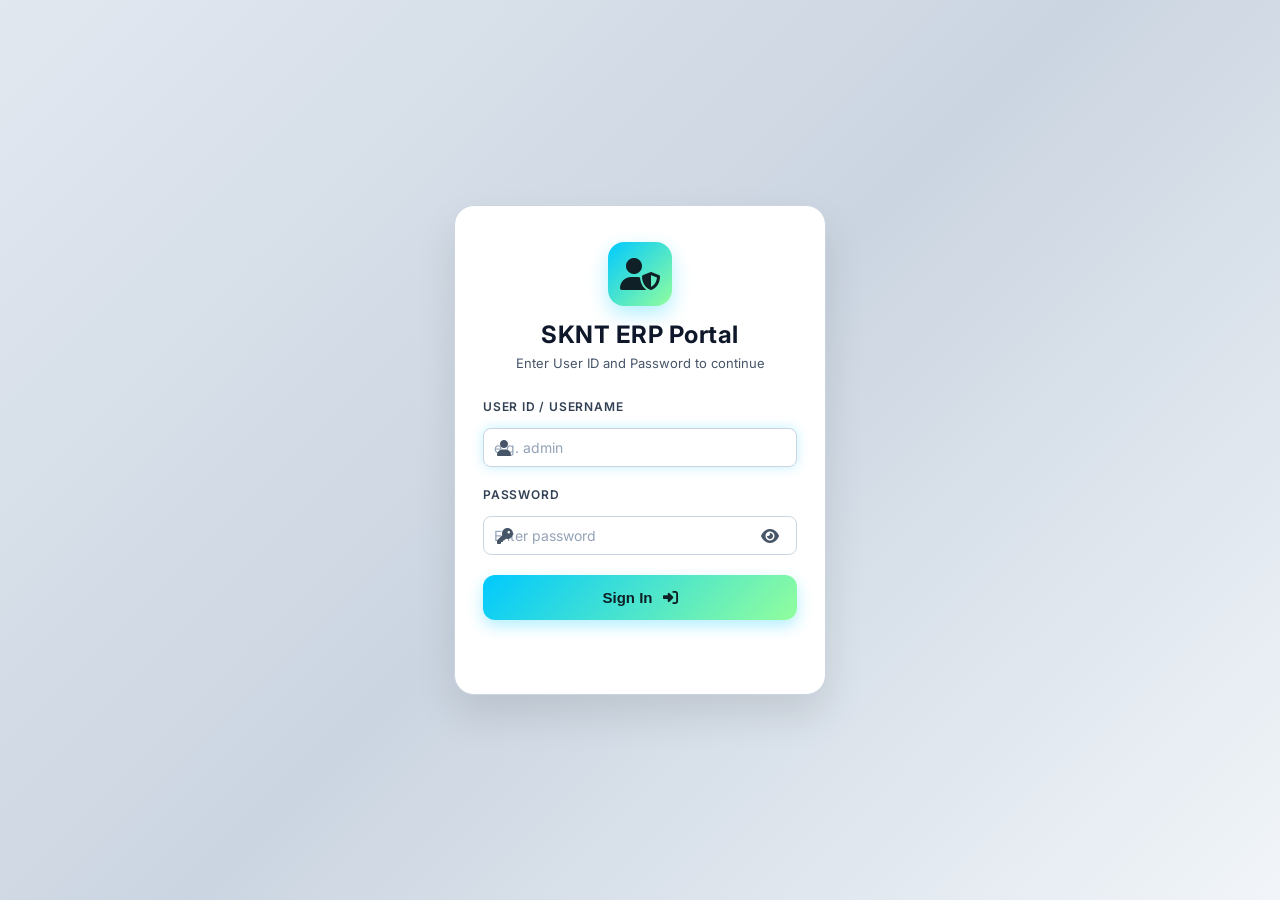
<file: login.html>
<!DOCTYPE html>
<html lang="en">
<head>
  <meta charset="UTF-8">
  <meta name="viewport" content="width=device-width, initial-scale=1.0, viewport-fit=cover">
  <title>SKNT ERP - Login</title>
  <link rel="manifest" href="/manifest.json">
  <meta name="theme-color" content="#1F3A3F">
  <link rel="apple-touch-icon" href="/logo.png">
  
  <!-- FontAwesome Icons & Google Fonts -->
  <link rel="stylesheet" href="https://cdnjs.cloudflare.com/ajax/libs/font-awesome/6.4.0/css/all.min.css">
  <link rel="preconnect" href="https://fonts.googleapis.com">
  <link rel="preconnect" href="https://fonts.gstatic.com" crossorigin>
  <link href="https://fonts.googleapis.com/css2?family=Inter:wght@300;400;500;600;700&display=swap" rel="stylesheet">
  
  
<style>
/* Premium CSS Variables - Tailored Palette using HSL */
:root {
  --font-family: 'Inter', -apple-system, BlinkMacSystemFont, "Segoe UI", Roboto, sans-serif;
  
  --bg-app: #0f172a;
  --bg-card: #1e293b;
  --bg-card-border: #334155;
  --text-main: #ffffff;
  --text-sub: #cbd5e1;
  --primary: #2563eb;
  --primary-hover: #1d4ed8;
  --primary-gradient: linear-gradient(135deg, #2563eb, #1d4ed8);
  --accent: #f59e0b;
  
  --color-success: #10b981;
  --color-warning: #f59e0b;
  --color-danger: #ef4444;
  --color-info: #3b82f6;

  --header-height: 60px;
  --nav-height: 65px;
  
  --safe-top: env(safe-area-inset-top, 0px);
  --safe-bottom: env(safe-area-inset-bottom, 0px);
}

/* Light Theme Variables (High Readability White/Bright Mode) */
[data-theme="light"] {
  --bg-app: #f1f5f9;
  --bg-card: #ffffff;
  --bg-card-border: #cbd5e1;
  --text-main: #0f172a;
  --text-sub: #334155;
  --primary: #0284c7;
  --primary-hover: #0369a1;
  --primary-gradient: linear-gradient(135deg, #0284c7, #0369a1);
  --accent: #d97706;

  --color-success: #059669;
  --color-warning: #d97706;
  --color-danger: #dc2626;
  --color-info: #0284c7;
}

[data-theme="light"] .app-header {
  background-color: #ffffff;
  border-bottom: 1px solid #cbd5e1;
  color: #0f172a;
}

[data-theme="light"] .logo-title, 
[data-theme="light"] .btn-menu {
  color: #0f172a !important;
}

[data-theme="light"] .app-drawer {
  background-color: #ffffff;
  color: #0f172a;
  border-right: 1px solid #cbd5e1;
}

[data-theme="light"] .drawer-header {
  border-bottom: 1px solid #e2e8f0;
}

[data-theme="light"] .drawer-header h3 {
  color: #0f172a;
}

[data-theme="light"] .drawer-menu .menu-item {
  color: #334155;
}

[data-theme="light"] .drawer-menu .menu-item:hover,
[data-theme="light"] .drawer-menu .menu-item.active {
  background: rgba(2, 132, 199, 0.1);
  color: #0284c7;
}

[data-theme="light"] .drawer-user-card {
  background: #f8fafc;
  border-bottom: 1px solid #cbd5e1;
}

[data-theme="light"] .user-card-name {
  color: #0f172a;
}

[data-theme="light"] .user-card-id {
  color: #475569;
}

[data-theme="light"] .hero-banner {
  background: linear-gradient(135deg, #0284c7 0%, #0369a1 100%);
  color: #ffffff;
}

[data-theme="light"] .app-nav {
  background-color: #ffffff;
  border-top: 1px solid #cbd5e1;
}

[data-theme="light"] .nav-item {
  color: #475569;
}

[data-theme="light"] .nav-item.active {
  color: #0284c7;
}

[data-theme="light"] input, 
[data-theme="light"] select, 
[data-theme="light"] textarea {
  background-color: #ffffff !important;
  color: #0f172a !important;
  border: 1px solid #cbd5e1 !important;
}

[data-theme="light"] input::placeholder,
[data-theme="light"] textarea::placeholder {
  color: #94a3b8 !important;
}

[data-theme="light"] .card,
[data-theme="light"] .report-card,
[data-theme="light"] .list-card,
[data-theme="light"] .filter-card {
  background-color: #ffffff !important;
  border: 1px solid #cbd5e1 !important;
  box-shadow: 0 2px 8px rgba(0, 0, 0, 0.06) !important;
  color: #0f172a !important;
}

[data-theme="light"] .grid-cell {
  background-color: #f8fafc !important;
  border: 1px solid #e2e8f0 !important;
}

[data-theme="light"] .grid-cell-label {
  color: #475569 !important;
  font-weight: 600 !important;
}

[data-theme="light"] .grid-cell-val {
  color: #0f172a !important;
  font-weight: 700 !important;
}

.btn-theme-toggle {
  background: rgba(245, 158, 11, 0.2) !important;
  color: #f59e0b !important;
  border: 1px solid rgba(245, 158, 11, 0.4) !important;
  cursor: pointer;
  display: inline-flex;
  align-items: center;
  gap: 4px;
  font-weight: 700;
  padding: 4px 8px !important;
  border-radius: 6px !important;
}

[data-theme="light"] .btn-theme-toggle {
  background: rgba(2, 132, 199, 0.15) !important;
  color: #0284c7 !important;
  border: 1px solid rgba(2, 132, 199, 0.3) !important;
}


/* Global Reset & Base */
* {
  margin: 0;
  padding: 0;
  box-sizing: border-box;
  -webkit-tap-highlight-color: transparent;
}

body {
  font-family: var(--font-family);
  background-color: var(--bg-app);
  color: var(--text-main);
  overflow-x: hidden;
  height: 100vh;
  height: 100dvh;
  display: flex;
  flex-direction: column;
}

/* Scrollbar Styling */
::-webkit-scrollbar {
  width: 5px;
  height: 5px;
}
::-webkit-scrollbar-track {
  background: var(--bg-app);
}
::-webkit-scrollbar-thumb {
  background: rgba(255, 255, 255, 0.15);
  border-radius: 5px;
}

/* Layout Core */
.app-header {
  position: fixed;
  top: 0;
  left: 0;
  right: 0;
  height: calc(var(--header-height) + var(--safe-top));
  padding-top: var(--safe-top);
  background: rgba(14, 18, 26, 0.85);
  backdrop-filter: blur(10px);
  border-bottom: 1px solid var(--bg-card-border);
  display: flex;
  align-items: center;
  justify-content: space-between;
  padding-left: 16px;
  padding-right: 16px;
  z-index: 100;
}

.header-logo {
  display: flex;
  align-items: center;
  gap: 8px;
}

.logo-icon {
  font-size: 20px;
  color: var(--primary);
  background: linear-gradient(135deg, var(--primary), var(--accent));
  -webkit-background-clip: text;
  -webkit-text-fill-color: transparent;
}

.logo-title {
  font-weight: 700;
  font-size: 18px;
  letter-spacing: -0.5px;
}

.db-badges {
  display: flex;
  gap: 6px;
}

.badge {
  font-size: 10px;
  font-weight: 600;
  padding: 4px 8px;
  border-radius: 20px;
  display: flex;
  align-items: center;
  gap: 4px;
}

.badge-online {
  background-color: rgba(16, 185, 129, 0.15);
  color: var(--color-success);
  border: 1px solid rgba(16, 185, 129, 0.3);
}

.badge-offline {
  background-color: rgba(239, 68, 68, 0.15);
  color: var(--color-danger);
  border: 1px solid rgba(239, 68, 68, 0.3);
}

.badge-info {
  background-color: rgba(59, 130, 246, 0.15);
  color: var(--color-info);
  border: 1px solid rgba(59, 130, 246, 0.3);
}

/* Content Area */
.app-content {
  margin-top: calc(var(--header-height) + var(--safe-top));
  margin-bottom: calc(var(--nav-height) + var(--safe-bottom));
  flex: 1;
  overflow-y: auto;
  overflow-x: auto !important;
  padding: 16px;
  width: 100%;
  max-width: 100% !important;
  margin-left: auto;
  margin-right: auto;
}

/* Nav Bar Styling */
.app-nav {
  position: fixed;
  bottom: 0;
  left: 0;
  right: 0;
  height: calc(var(--nav-height) + var(--safe-bottom));
  padding-bottom: var(--safe-bottom);
  background: rgba(14, 18, 26, 0.9);
  backdrop-filter: blur(15px);
  border-top: 1px solid var(--bg-card-border);
  display: flex;
  justify-content: space-around;
  align-items: center;
  z-index: 100;
}

.nav-item {
  background: none;
  border: none;
  color: var(--text-sub);
  display: flex;
  flex-direction: column;
  align-items: center;
  justify-content: center;
  gap: 4px;
  font-size: 10px;
  font-weight: 500;
  cursor: pointer;
  flex: 1;
  max-width: 80px;
  height: 100%;
  transition: color 0.2s, transform 0.1s;
}

.nav-item i {
  font-size: 18px;
}

.nav-item.active {
  color: var(--primary);
}

.nav-item:active {
  transform: scale(0.95);
}

/* Views Management */
.view-section {
  display: none;
  animation: fadeIn 0.3s ease-out;
}

.view-section.active {
  display: block;
}

@keyframes fadeIn {
  from { opacity: 0; transform: translateY(8px); }
  to { opacity: 1; transform: translateY(0); }
}

/* General Layout helpers */
.section-title {
  font-size: 16px;
  font-weight: 600;
  margin: 20px 0 12px 0;
  color: var(--text-main);
  border-left: 3px solid var(--primary);
  padding-left: 8px;
}

.view-title {
  font-size: 22px;
  font-weight: 700;
  margin-bottom: 16px;
  background: linear-gradient(135deg, var(--text-main), #a1a1aa);
  -webkit-background-clip: text;
  -webkit-text-fill-color: transparent;
}

.section-header-row {
  display: flex;
  justify-content: space-between;
  align-items: center;
  margin-bottom: 16px;
}

/* Hero Banner on Dashboard */
.hero-banner {
  background: linear-gradient(135deg, rgba(30, 112, 230, 0.22) 0%, rgba(212, 175, 55, 0.1) 50%, rgba(16, 185, 129, 0.05) 100%);
  border: 1px solid rgba(255, 255, 255, 0.12);
  box-shadow: 0 8px 32px rgba(0, 0, 0, 0.25);
  backdrop-filter: blur(10px);
  border-radius: 18px;
  padding: 24px;
  margin-bottom: 24px;
  text-align: center;
  position: relative;
  overflow: hidden;
}

.hero-banner h2 {
  font-size: 22px;
  font-weight: 700;
  margin-bottom: 6px;
  color: var(--text-main);
  text-shadow: 0 2px 4px rgba(0,0,0,0.3);
}

.hero-banner p {
  font-size: 13px;
  color: var(--text-sub);
  letter-spacing: 0.5px;
}

.whatsapp-card {
  background: linear-gradient(135deg, rgba(37, 211, 102, 0.06) 0%, rgba(26, 32, 46, 0.75) 100%) !important;
  border: 1px solid rgba(37, 211, 102, 0.18) !important;
  box-shadow: 0 8px 32px rgba(0, 0, 0, 0.2) !important;
  transition: box-shadow 0.3s, transform 0.2s !important;
}

.whatsapp-card:hover {
  box-shadow: 0 8px 32px rgba(37, 211, 102, 0.12) !important;
  transform: translateY(-2px);
}

/* Grid layout for widgets */
.dashboard-grid {
  display: grid;
  grid-template-columns: 1fr;
  gap: 12px;
}

/* General Card Design (Glassmorphic) */
.card {
  background: var(--bg-card);
  border: 1px solid var(--bg-card-border);
  border-radius: 14px;
  padding: 16px;
  display: flex;
  align-items: center;
  gap: 14px;
  box-shadow: 0 4px 6px rgba(0, 0, 0, 0.1);
  transition: transform 0.2s, border-color 0.2s;
}

.card:active {
  transform: scale(0.98);
}

.card-icon {
  width: 48px;
  height: 48px;
  border-radius: 12px;
  display: flex;
  align-items: center;
  justify-content: center;
  font-size: 20px;
}

.sqlite-icon {
  background-color: rgba(30, 112, 230, 0.15);
  color: var(--primary);
}

.server-icon {
  background-color: rgba(212, 175, 55, 0.15);
  color: var(--accent);
}

.card-info {
  flex: 1;
}

.card-title {
  font-size: 12px;
  color: var(--text-sub);
  text-transform: uppercase;
  letter-spacing: 0.5px;
  margin-bottom: 2px;
}

.card-value {
  font-size: 20px;
  font-weight: 700;
}

.card-sub {
  font-size: 10px;
  color: var(--text-sub);
  margin-top: 4px;
  white-space: nowrap;
  overflow: hidden;
  text-overflow: ellipsis;
}

/* Actions buttons grid */
.actions-grid {
  display: grid;
  grid-template-columns: repeat(3, 1fr);
  gap: 10px;
}

.action-btn {
  background: var(--bg-card);
  border: 1px solid var(--bg-card-border);
  border-radius: 12px;
  padding: 16px 8px;
  display: flex;
  flex-direction: column;
  align-items: center;
  gap: 8px;
  cursor: pointer;
  transition: background 0.2s;
  color: var(--text-main);
}

.action-btn i {
  font-size: 22px;
  color: var(--primary);
}

.action-btn span {
  font-size: 11px;
  font-weight: 500;
  text-align: center;
}

.action-btn:active {
  background: rgba(255, 255, 255, 0.05);
}

/* Search Bar CSS */
.search-bar {
  background: var(--bg-card);
  border: 1px solid var(--bg-card-border);
  border-radius: 10px;
  display: flex;
  align-items: center;
  padding: 0 14px;
  margin-bottom: 16px;
  height: 44px;
}

.search-bar i {
  color: var(--text-sub);
  margin-right: 10px;
}

.search-bar input {
  background: none;
  border: none;
  color: var(--text-main);
  font-size: 14px;
  width: 100%;
  outline: none;
}

/* Button UI Components */
.btn {
  background: var(--primary-gradient);
  color: var(--text-main);
  border: none;
  border-radius: 10px;
  font-size: 14px;
  font-weight: 600;
  padding: 10px 18px;
  cursor: pointer;
  display: inline-flex;
  align-items: center;
  gap: 6px;
  transition: filter 0.2s;
}

.btn:active {
  filter: brightness(0.9);
}

.btn-sm {
  padding: 6px 12px;
  font-size: 12px;
  border-radius: 8px;
}

.btn-block {
  display: flex;
  width: 100%;
  justify-content: center;
  padding: 12px;
}

.btn-primary {
  background: var(--primary-gradient);
}

.btn-success {
  background: linear-gradient(135deg, var(--color-success), #047857);
}

.btn-danger {
  background: linear-gradient(135deg, var(--color-danger), #991b1b);
}

/* Lists styling */
.list-container {
  display: flex;
  flex-direction: column;
  gap: 10px;
}

.list-card {
  background: var(--bg-card);
  border: 1px solid var(--bg-card-border);
  border-radius: 12px;
  padding: 14px;
  display: flex;
  justify-content: space-between;
  align-items: center;
  cursor: pointer;
  position: relative;
  overflow: hidden;
  transition: border-color 0.2s;
}

.list-card::before {
  content: '';
  position: absolute;
  left: 0;
  top: 0;
  bottom: 0;
  width: 3px;
  background-color: var(--primary);
}

.list-card-left {
  display: flex;
  flex-direction: column;
  gap: 4px;
  max-width: 75%;
}

.list-card-title {
  font-size: 15px;
  font-weight: 600;
  white-space: nowrap;
  overflow: hidden;
  text-overflow: ellipsis;
}

.list-card-sub {
  font-size: 12px;
  color: var(--text-sub);
}

.list-card-right {
  display: flex;
  flex-direction: column;
  align-items: flex-end;
  gap: 4px;
}

.list-card-date {
  font-size: 11px;
  color: var(--text-sub);
}

/* Report filter card */
.filter-card {
  background: var(--bg-card);
  border: 1px solid var(--bg-card-border);
  border-radius: 14px;
  padding: 16px;
  margin-bottom: 16px;
  display: flex;
  flex-direction: column;
  gap: 12px;
}

.form-row {
  display: grid;
  grid-template-columns: 1fr 1fr;
  gap: 10px;
}

.form-group {
  display: flex;
  flex-direction: column;
  gap: 6px;
}

.form-group label {
  font-size: 11px;
  font-weight: 600;
  color: var(--text-sub);
}

.form-group input, .form-group select, .form-group textarea {
  background: rgba(0, 0, 0, 0.2);
  border: 1px solid var(--bg-card-border);
  border-radius: 8px;
  color: var(--text-main);
  padding: 10px;
  font-size: 14px;
  outline: none;
  width: 100%;
}

.form-group input:focus, .form-group select:focus {
  border-color: var(--primary);
}

.form-group-checkbox {
  display: flex;
  align-items: center;
  gap: 8px;
  cursor: pointer;
  margin: 4px 0;
}

.form-group-checkbox input {
  width: 16px;
  height: 16px;
  accent-color: var(--primary);
}

.form-group-checkbox label {
  font-size: 13px;
  user-select: none;
}

.form-help {
  font-size: 10px;
  color: var(--text-sub);
}

/* Modals layout */
.modal {
  display: none;
  position: fixed;
  top: 0;
  left: 0;
  right: 0;
  bottom: 0;
  background: rgba(0, 0, 0, 0.7);
  z-index: 1000;
  backdrop-filter: blur(4px);
  align-items: flex-start; /* Prevents top cropping when overflow happens */
  justify-content: center;
  padding: 16px;
  overflow-y: auto; /* Enable vertical scroll on modal container */
}

.modal.active {
  display: flex;
}

.modal-content {
  background: #121826;
  border-radius: 16px;
  width: 100%;
  max-width: 500px;
  padding: 20px;
  margin: auto; /* Centers content vertically when space permits */
  max-height: 90vh;
  max-height: 90dvh;
  overflow-y: auto;
  animation: modalScaleIn 0.25s cubic-bezier(0.34, 1.56, 0.64, 1);
  border: 1px solid var(--bg-card-border);
  box-shadow: 0 10px 25px rgba(0,0,0,0.5);
}

@keyframes modalScaleIn {
  from { transform: scale(0.9); opacity: 0; }
  to { transform: scale(1); opacity: 1; }
}

.modal-header {
  display: flex;
  justify-content: space-between;
  align-items: center;
  margin-bottom: 16px;
  border-bottom: 1px solid var(--bg-card-border);
  padding-bottom: 10px;
}

.modal-header h3 {
  font-size: 18px;
  font-weight: 700;
}

.modal-close {
  background: none;
  border: none;
  color: var(--text-sub);
  font-size: 20px;
  cursor: pointer;
}

/* Header Hamburger Button */
.btn-menu {
  background: none;
  border: none;
  color: var(--text-main);
  font-size: 20px;
  cursor: pointer;
  margin-right: 8px;
  display: flex;
  align-items: center;
  justify-content: center;
  width: 36px;
  height: 36px;
  border-radius: 50%;
  transition: background 0.2s;
}

.btn-menu:active {
  background: rgba(255, 255, 255, 0.1);
}

/* Side-Drawer (Menu navigation helper) styles */
.app-drawer {
  position: fixed;
  top: 0;
  left: -280px; /* Hidden off-screen by default */
  width: 280px;
  height: 100%;
  background: #121826;
  z-index: 1001; /* Above header and bottom nav */
  box-shadow: 4px 0 20px rgba(0, 0, 0, 0.5);
  transition: left 0.3s cubic-bezier(0.1, 0.8, 0.3, 1);
  padding: 20px;
  display: flex;
  flex-direction: column;
  gap: 20px;
  border-right: 1px solid var(--bg-card-border);
}

.app-drawer.active {
  left: 0; /* Slide in */
}

.drawer-header {
  display: flex;
  justify-content: space-between;
  align-items: center;
  border-bottom: 1px solid var(--bg-card-border);
  padding-bottom: 12px;
}

.drawer-header h3 {
  font-size: 16px;
  font-weight: 700;
  color: var(--text-main);
}

.btn-close-drawer {
  background: none;
  border: none;
  color: var(--text-sub);
  font-size: 20px;
  cursor: pointer;
  width: 32px;
  height: 32px;
  border-radius: 50%;
  display: flex;
  align-items: center;
  justify-content: center;
  transition: background 0.2s;
}

.btn-close-drawer:active {
  background: rgba(255, 255, 255, 0.1);
}

.drawer-menu {
  list-style: none;
  display: flex;
  flex-direction: column;
  gap: 8px;
}

.menu-item {
  display: flex;
  align-items: center;
  gap: 12px;
  padding: 12px 16px;
  border-radius: 10px;
  cursor: pointer;
  color: var(--text-sub);
  font-weight: 500;
  transition: background 0.2s, color 0.2s;
}

.menu-item i {
  font-size: 16px;
  width: 20px;
  text-align: center;
}

.menu-item.active {
  background: var(--primary-gradient);
  color: var(--text-main);
}

.menu-item:not(.active):active {
  background: rgba(255, 255, 255, 0.05);
}

.drawer-overlay {
  position: fixed;
  top: 0;
  left: 0;
  right: 0;
  bottom: 0;
  background: rgba(0, 0, 0, 0.6);
  backdrop-filter: blur(3px);
  z-index: 1000;
  display: none;
  opacity: 0;
  transition: opacity 0.3s ease;
}

.drawer-overlay.active {
  display: block;
  opacity: 1;
}

/* Helper styles */
.font-bold { font-weight: 700; }
.text-danger { color: var(--color-danger); }
.text-success { color: var(--color-success); }
.italic { font-style: italic; }

/* Status Labels for Report view */
.badge-available {
  background-color: rgba(16, 185, 129, 0.15);
  color: var(--color-success);
  border: 1px solid rgba(16, 185, 129, 0.3);
}

.badge-exact {
  background-color: rgba(245, 158, 11, 0.15);
  color: var(--color-warning);
  border: 1px solid rgba(245, 158, 11, 0.3);
}

.badge-oos {
  background-color: rgba(239, 68, 68, 0.15);
  color: var(--color-danger);
  border: 1px solid rgba(239, 68, 68, 0.3);
}

/* Report Table/List details */
.report-card {
  background: var(--bg-card);
  border: 1px solid var(--bg-card-border);
  border-radius: 12px;
  padding: 12px;
  display: flex;
  flex-direction: column;
  gap: 8px;
  position: relative;
  overflow: hidden;
  box-shadow: 0 4px 15px rgba(0, 0, 0, 0.15);
  transition: transform 0.2s ease, border-color 0.2s ease;
}

.report-card::before {
  content: '';
  position: absolute;
  top: 0;
  left: 0;
  width: 4px;
  height: 100%;
  background: transparent;
  transition: background-color 0.2s ease;
}

.report-card.card-oos::before {
  background: var(--color-danger);
}
.report-card.card-available::before {
  background: var(--color-success);
}
.report-card.card-exact::before {
  background: var(--color-warning);
}

.report-header-row {
  display: flex;
  justify-content: space-between;
  align-items: center;
  border-bottom: 1px solid rgba(255, 255, 255, 0.05);
  padding-bottom: 6px;
  padding-left: 6px;
}

.report-details-grid {
  display: grid;
  grid-template-columns: repeat(4, 1fr);
  gap: 6px;
  font-size: 11px;
  text-align: center;
}

.grid-cell {
  display: flex;
  flex-direction: column;
  gap: 2px;
  background: rgba(0, 0, 0, 0.15);
  padding: 6px;
  border-radius: 6px;
}

/* Color code values based on label types for rich styling */
.grid-cell[data-label="Order"] .grid-cell-val {
  color: #60a5fa !important; /* light blue */
}
.grid-cell[data-label="Stock"] .grid-cell-val {
  color: #34d399 !important; /* light green */
}
.grid-cell[data-label="Job Iss"] .grid-cell-val {
  color: #fbbf24 !important; /* amber/gold */
}
.grid-cell[data-label="Job Rep"] .grid-cell-val {
  color: #c084fc !important; /* purple */
}
.grid-cell[data-label="Balance"] .grid-cell-val {
  color: #f87171 !important; /* red */
}
.grid-cell[data-label="Pack"] .grid-cell-val {
  color: #34d399 !important; /* light green */
}

.grid-cell-label {
  color: var(--text-sub);
  font-size: 9px;
  text-transform: uppercase;
}

.grid-cell-val {
  font-size: 13px;
  font-weight: 600;
}

.report-summary-bar {
  display: flex;
  justify-content: space-between;
  font-size: 12px;
  background: var(--bg-card);
  border: 1px solid var(--bg-card-border);
  padding: 10px 14px;
  border-radius: 8px;
  margin-bottom: 12px;
}

/* Detail Back Nav header */
.detail-header {
  display: flex;
  justify-content: space-between;
  align-items: center;
  margin-bottom: 14px;
}

.btn-back {
  background: none;
  border: none;
  color: var(--text-main);
  font-size: 15px;
  font-weight: 600;
  display: flex;
  align-items: center;
  gap: 6px;
  cursor: pointer;
}

.detail-actions {
  display: flex;
  gap: 8px;
}

.slip-meta-card {
  background: linear-gradient(135deg, #1b2336, #121826);
  border: 1px solid var(--bg-card-border);
  border-radius: 14px;
  padding: 16px;
  display: flex;
  flex-direction: column;
  gap: 8px;
  margin-bottom: 18px;
}

.meta-row {
  display: flex;
  justify-content: space-between;
  font-size: 13px;
}

.meta-label {
  color: var(--text-sub);
}

.meta-value {
  font-weight: 500;
}

.items-header-row {
  display: flex;
  justify-content: space-between;
  align-items: center;
  margin-bottom: 10px;
}

.item-list-card {
  background: var(--bg-card);
  border: 1px solid var(--bg-card-border);
  border-radius: 10px;
  padding: 12px;
  margin-bottom: 8px;
  display: flex;
  flex-direction: column;
  gap: 6px;
}

.item-title-row {
  display: flex;
  justify-content: space-between;
  align-items: center;
  font-weight: 600;
  font-size: 14px;
}

.btn-icon-delete {
  background: none;
  border: none;
  color: var(--color-danger);
  cursor: pointer;
  font-size: 14px;
}

.item-sub-details {
  display: grid;
  grid-template-columns: repeat(4, 1fr);
  gap: 4px;
  font-size: 10px;
  text-align: center;
}

/* Toast Message */
.toast {
  position: fixed;
  bottom: 80px;
  left: 50%;
  transform: translateX(-50%) translateY(30px);
  opacity: 0;
  visibility: hidden;
  pointer-events: none;
  background: rgba(30, 112, 230, 0.95);
  color: #fff;
  padding: 10px 20px;
  border-radius: 30px;
  font-size: 13px;
  font-weight: 600;
  z-index: 2000;
  transition: transform 0.3s cubic-bezier(0.18, 0.89, 0.32, 1.28), opacity 0.3s ease, visibility 0.3s ease;
  box-shadow: 0 4px 10px rgba(0, 0, 0, 0.3);
}

.toast.show {
  transform: translateX(-50%) translateY(0);
  opacity: 1;
  visibility: visible;
  pointer-events: auto;
}

/* States */
.empty-state {
  display: flex;
  flex-direction: column;
  align-items: center;
  justify-content: center;
  color: var(--text-sub);
  padding: 40px 0;
  gap: 10px;
  text-align: center;
}

.empty-state i {
  font-size: 40px;
  opacity: 0.5;
}

.loading-state {
  display: flex;
  justify-content: center;
  align-items: center;
  gap: 8px;
  padding: 40px;
  color: var(--text-sub);
  font-size: 14px;
}

.loading-state i {
  color: var(--primary);
}

/* ════════════════════════════════════════════════ */
/* ════════════════════════════════════════════════ */
/*                  PRINT OVERRIDES                 */
/* ════════════════════════════════════════════════ */
@media print {
  /* Hide interactive widgets, home grid, banners, header, nav bars, and default card lists */
  .list-container,
  .items-list,
  .filter-card,
  .search-bar,
  .sticky-container,
  .detail-header,
  .items-header-row,
  .hero-banner,
  .dashboard-grid,
  .app-header,
  .app-nav,
  .app-drawer,
  .drawer-overlay,
  .scroll-to-top-btn,
  .toast,
  .btn,
  button,
  form,
  aside,
  header,
  nav {
    display: none !important;
  }

  /* Show print-only tables */
  .print-only-table-container {
    display: block !important;
    width: 100% !important;
    margin-top: 15px !important;
  }

  body {
    background: #ffffff !important;
    color: #000000 !important;
    font-size: 11px !important;
    padding: 0 !important;
    margin: 0 !important;
    height: auto !important;
    overflow: visible !important;
  }

  .app-content {
    margin: 0 !important;
    padding: 0 !important;
    height: auto !important;
    overflow: visible !important;
    position: static !important;
  }

  .view-section {
    display: none !important;
  }
  
  .view-section.active {
    display: block !important;
    width: 100% !important;
    margin: 0 !important;
    padding: 0 !important;
    position: static !important;
  }

  /* Modern print table layout */
  .print-table {
    width: 100% !important;
    border-collapse: collapse !important;
    margin-top: 15px !important;
    font-size: 11px !important;
  }

  .print-table th {
    background-color: #1e70e6 !important;
    color: #ffffff !important;
    font-weight: bold !important;
    text-transform: uppercase !important;
    padding: 8px 6px !important;
    border: 1px solid #1558b8 !important;
    font-size: 10px !important;
    text-align: left !important;
    -webkit-print-color-adjust: exact !important;
    print-color-adjust: exact !important;
  }

  .print-table td {
    padding: 6px !important;
    border: 1px solid #ddd !important;
    color: #1a202c !important;
  }

  .print-table tr:nth-child(even) {
    background-color: #f7fafc !important;
    -webkit-print-color-adjust: exact !important;
    print-color-adjust: exact !important;
  }

  .print-header {
    margin-bottom: 20px !important;
    border-bottom: 2px solid #1e70e6 !important;
    padding-bottom: 10px !important;
  }

  .print-title {
    font-size: 20px !important;
    font-weight: 700 !important;
    color: #1e70e6 !important;
    text-transform: uppercase !important;
    margin-bottom: 4px !important;
  }

  .print-subtitle {
    font-size: 12px !important;
    color: #4a5568 !important;
  }

  .print-meta-grid {
    display: grid !important;
    grid-template-columns: repeat(2, 1fr) !important;
    gap: 8px 16px !important;
    margin-top: 12px !important;
    font-size: 12px !important;
    background: #f7fafc !important;
    padding: 12px !important;
    border-radius: 8px !important;
    border: 1px solid #e2e8f0 !important;
    -webkit-print-color-adjust: exact !important;
    print-color-adjust: exact !important;
  }

  .print-meta-item {
    display: flex !important;
    justify-content: space-between !important;
    padding: 4px 0 !important;
    border-bottom: 1px dashed #e2e8f0 !important;
  }

  .print-meta-label {
    font-weight: 700 !important;
    color: #4a5568 !important;
  }

  .print-meta-value {
    color: #000000 !important;
  }
}

/* ════════════════════════════════════════════════ */
/*                  ROUND 2 UPGRADES                */
/* ════════════════════════════════════════════════ */

/* Segmented Control */
.segmented-control {
  display: flex;
  background: rgba(0, 0, 0, 0.25);
  border: 1px solid var(--bg-card-border);
  border-radius: 8px;
  padding: 2px;
  margin-bottom: 4px;
}
.segmented-control input[type="radio"] {
  display: none;
}
.segmented-control label {
  flex: 1;
  text-align: center;
  padding: 8px 4px;
  cursor: pointer;
  border-radius: 6px;
  font-size: 13px;
  font-weight: 500;
  color: var(--text-sub);
  transition: all 0.2s ease;
  margin: 0 !important;
}
.segmented-control input[type="radio"]:checked + label {
  background: var(--primary);
  color: #fff;
  font-weight: 600;
}

/* Collapsible Cards */
.collapsible-card {
  transition: all 0.3s ease;
}
.collapsible-card .card-header-toggle {
  display: flex;
  justify-content: space-between;
  align-items: center;
  cursor: pointer;
  padding: 8px 12px;
  margin: -8px -12px 4px -12px;
  border-radius: 8px;
  font-size: 12px;
  font-weight: 600;
  color: var(--text-sub);
  background: rgba(255, 255, 255, 0.02);
  user-select: none;
  transition: background 0.2s;
  border-bottom: 1px solid rgba(255, 255, 255, 0.03);
}
.collapsible-card .card-header-toggle:hover {
  background: rgba(255, 255, 255, 0.05);
}
.collapsible-card .card-header-toggle .toggle-icon {
  transition: transform 0.3s ease;
  font-size: 10px;
}
.collapsible-card.collapsed .card-header-toggle .toggle-icon {
  transform: rotate(-90deg);
}
.collapsible-card .card-collapse-content {
  max-height: 1000px;
  overflow: hidden;
  transition: max-height 0.35s cubic-bezier(0.4, 0, 0.2, 1), opacity 0.3s ease, padding 0.3s ease;
  opacity: 1;
}
.collapsible-card.collapsed .card-collapse-content {
  max-height: 0;
  opacity: 0;
  padding-top: 0;
  padding-bottom: 0;
  pointer-events: none;
}

/* Sticky Containers */
.sticky-container {
  position: sticky;
  top: -16px;
  z-index: 10;
  background: var(--bg-app);
  margin-left: -16px;
  margin-right: -16px;
  padding-left: 16px;
  padding-right: 16px;
  padding-top: 16px;
  padding-bottom: 8px;
  border-bottom: 1px solid rgba(255, 255, 255, 0.05);
}
.sticky-container .search-bar {
  margin-bottom: 6px;
}
.sticky-container .sticky-summary {
  margin-bottom: 0;
  padding: 10px 14px;
}

/* Denser Report Card Display */
.report-card, .list-card, .item-list-card {
  padding: 10px 12px !important;
  gap: 6px !important;
  margin-bottom: 6px !important;
  border-radius: 10px !important;
}
.report-header-row {
  padding-bottom: 4px !important;
}
.report-details-grid {
  gap: 4px !important;
}
.grid-cell {
  padding: 4px !important;
  gap: 1px !important;
  border-radius: 5px !important;
}
.grid-cell-label {
  font-size: 8px !important;
}
.grid-cell-val {
  font-size: 11px !important;
}
.item-list-card {
  gap: 4px !important;
}
.item-title-row {
  font-size: 13px !important;
}
.item-sub-details {
  gap: 2px !important;
  font-size: 9px !important;
}

/* Floating Scroll-to-Top Button */
.scroll-to-top-btn {
  position: fixed;
  bottom: calc(var(--nav-height) + var(--safe-bottom) + 16px);
  right: 16px;
  width: 44px;
  height: 44px;
  border-radius: 50%;
  background: var(--primary-gradient);
  border: 1px solid rgba(255, 255, 255, 0.1);
  color: #fff;
  display: flex;
  align-items: center;
  justify-content: center;
  font-size: 16px;
  cursor: pointer;
  box-shadow: 0 4px 12px rgba(0, 0, 0, 0.4);
  z-index: 99;
  opacity: 0;
  visibility: hidden;
  transform: translateY(10px);
  transition: opacity 0.3s, transform 0.3s, visibility 0.3s;
}
.scroll-to-top-btn.show {
  opacity: 1;
  visibility: visible;
  transform: translateY(0);
}
.scroll-to-top-btn:active {
  transform: scale(0.9);
}

/* High Contrast, Ultra-Readable Table & Report Styling (Crisp White Preview) */
.br-report-table-wrapper {
  background: #ffffff !important;
  border-radius: 12px;
  box-shadow: 0 4px 20px rgba(0, 0, 0, 0.2);
  overflow-x: auto;
  margin-top: 14px;
  border: 1px solid #cbd5e1 !important;
}

.br-table, .print-table {
  width: 100%;
  border-collapse: collapse;
  font-family: 'Inter', -apple-system, BlinkMacSystemFont, "Segoe UI", Roboto, sans-serif;
  background-color: #ffffff !important;
  color: #0f172a !important;
  zoom: var(--table-zoom-scale, 1);
  transform-origin: top left;
}

.br-table th, .print-table th {
  background: #1e293b !important;
  color: #ffffff !important;
  font-weight: 700 !important;
  font-size: 12px !important;
  letter-spacing: 0.5px;
  padding: 10px 10px !important;
  text-transform: uppercase;
  border: 1px solid #334155 !important;
  white-space: normal !important;
  word-wrap: break-word !important;
  vertical-align: middle !important;
  text-align: center !important;
  line-height: 1.3 !important;
}

.br-table td, .print-table td {
  padding: 8px 12px !important;
  font-size: 13px !important;
  color: #1e293b !important;
  background-color: #ffffff;
  border: 1px solid #e2e8f0 !important;
  white-space: nowrap;
  vertical-align: middle !important;
}

/* Enabled Word Wrapping for Party Name, Group Name, Item Name cells */
.br-table td.cell-wrap, .print-table td.cell-wrap,
.br-table td.cell-party, .print-table td.cell-party,
.br-table td.cell-group, .print-table td.cell-group,
.br-table td.cell-item, .print-table td.cell-item {
  white-space: normal !important;
  word-wrap: break-word !important;
  max-width: 220px !important;
  line-height: 1.3 !important;
}

.br-table tr:nth-child(even) td, .print-table tr:nth-child(even) td {
  background-color: #f8fafc !important;
}

.br-table tr:hover td, .print-table tr:hover td {
  background-color: #f1f5f9 !important;
}

.br-group-header-row td {
  background: linear-gradient(90deg, #e0e7ff, #f1f5f9) !important;
  color: #3730a3 !important;
  font-weight: 700 !important;
  font-size: 14px !important;
  padding: 12px 16px !important;
  border-left: 5px solid #4f46e5 !important;
  border-bottom: 2px solid #c7d2fe !important;
}

.br-subtotal-row td {
  background: #f1f5f9 !important;
  font-weight: 700 !important;
  font-size: 13px !important;
  color: #0f172a !important;
  border-top: 2px solid #cbd5e1 !important;
  border-bottom: 2px solid #cbd5e1 !important;
}

.br-grand-total-row td {
  background: #e2e8f0 !important;
  color: #0f172a !important;
  font-weight: 800 !important;
  font-size: 14px !important;
  padding: 14px !important;
  border-top: 3px solid #94a3b8 !important;
}

.br-card-container {
  display: grid;
  grid-template-columns: repeat(auto-fill, minmax(320px, 1fr));
  gap: 12px;
  margin-top: 14px;
}

.br-data-card {
  background: #ffffff;
  border: 1px solid #cbd5e1;
  border-radius: 12px;
  padding: 14px;
  color: #0f172a;
  box-shadow: 0 2px 8px rgba(0,0,0,0.06);
  transition: transform 0.2s, box-shadow 0.2s;
}

.br-data-card:hover {
  transform: translateY(-2px);
  box-shadow: 0 6px 16px rgba(0,0,0,0.12);
}




/* Clean Crisp White Card View Styling (All Stock, Order Details, Purchase Stock) */
.card, .item-card, .report-card, .br-data-card, .list-card, .slip-meta-card {
  background-color: #ffffff !important;
  color: #0f172a !important;
  border: 1px solid #cbd5e1 !important;
  border-radius: 12px !important;
  padding: 14px 16px !important;
  margin-bottom: 12px !important;
  box-shadow: 0 2px 10px rgba(0, 0, 0, 0.08) !important;
}

.report-header-row {
  display: flex !important;
  justify-content: space-between !important;
  align-items: center !important;
  margin-bottom: 10px !important;
  padding-bottom: 8px !important;
  border-bottom: 1px solid #e2e8f0 !important;
}

.report-header-row .font-bold, 
.report-card .font-bold,
.report-card strong,
.report-header-row span {
  color: #0f172a !important;
  font-weight: 700 !important;
}

.report-details-grid {
  display: grid !important;
  gap: 8px !important;
  margin-top: 8px !important;
  padding: 8px 10px !important;
  background-color: #f8fafc !important; /* Crisp Soft Light Cell Box */
  border-radius: 8px !important;
  border: 1px solid #e2e8f0 !important;
}

.report-details-grid .grid-cell {
  background-color: transparent !important;
  border: none !important;
  border-right: 1px solid #cbd5e1 !important;
  padding: 4px 6px !important;
  display: flex !important;
  flex-direction: column !important;
  align-items: center !important;
  justify-content: center !important;
}

.report-details-grid .grid-cell:last-child {
  border-right: none !important;
}

.grid-cell-label {
  font-size: 11px !important;
  font-weight: 600 !important;
  text-transform: uppercase !important;
  letter-spacing: 0.5px !important;
  color: #475569 !important; /* Sharp Slate Gray */
  margin-bottom: 2px !important;
}

.grid-cell-val {
  font-size: 14px !important;
  font-weight: 700 !important;
  color: #0f172a !important; /* Crisp Dark Navy/Black */
}

/* Explicit Crisp Colors for Specific Metrics on White Cards */
.cell-finish-label { color: #1d4ed8 !important; } /* Dark Blue */
.cell-finish-val { color: #1e40af !important; font-weight: 700 !important; }

.cell-job-issue-label { color: #b45309 !important; } /* Dark Amber */
.cell-job-issue-val { color: #92400e !important; font-weight: 700 !important; }

.cell-job-reproc-label { color: #6b21a8 !important; } /* Dark Purple */
.cell-job-reproc-val { color: #581c87 !important; font-weight: 700 !important; }

.cell-balance-label { color: #dc2626 !important; } /* Dark Red */
.cell-balance-val { color: #991b1b !important; font-weight: 700 !important; }

.cell-success-label { color: #047857 !important; } /* Dark Emerald Green */
.cell-success-val { color: #065f46 !important; font-weight: 700 !important; }

/* Subtext colors */
.report-card span, .report-card div {
  color: #0f172a;
}
.report-card .text-sub {
  color: #475569 !important;
}


/* Collapsible Filter Cards & Auto-Collapse Styling */
.collapsible-card.collapsed .card-collapse-content,
.collapsible-card.collapsed .card-body,
.filter-card.collapsed .card-collapse-content,
.filter-card.collapsed .card-body {
  display: none !important;
}

.collapsible-card .toggle-icon,
.filter-card .toggle-icon {
  transition: transform 0.25s ease;
}

.collapsible-card.collapsed .toggle-icon,
.filter-card.collapsed .toggle-icon {
  transform: rotate(-90deg);
}

/* Modal Overlay Styling */
.modal-overlay {
  position: fixed;
  top: 0;
  left: 0;
  width: 100%;
  height: 100%;
  background: rgba(15, 23, 42, 0.65);
  backdrop-filter: blur(4px);
  z-index: 9999;
  display: flex;
  align-items: center;
  justify-content: center;
  animation: fadeIn 0.2s ease-in-out;
}

@keyframes fadeIn {
  from { opacity: 0; }
  to { opacity: 1; }
}

/* ══════════════════════════════════════════════════════════════════════════ */
/* HORIZONTAL SCROLLBAR & FULL TABLE LAYOUT FOR ISSUE & REPROCESS             */
/* ══════════════════════════════════════════════════════════════════════════ */
.br-report-table-wrapper {
  width: 100% !important;
  max-width: 100% !important;
  display: block !important;
  overflow-x: scroll !important;
  overflow-y: visible !important;
  -webkit-overflow-scrolling: touch !important;
  border-radius: 0 0 10px 10px;
  background: var(--bg-card, #ffffff);
  box-shadow: 0 2px 8px rgba(0,0,0,0.12);
  margin-bottom: 20px;
}

/* Force table min-width so horizontal scrollbar MUST appear on every screen size */
.br-report-table-wrapper table,
.br-report-table-wrapper table.br-table,
.br-report-table-wrapper table.print-table,
[id$="-table-wrapper"] table,
.table-wrapper table {
  min-width: 1400px !important;
  width: max-content !important;
  white-space: nowrap !important;
  display: table !important;
}

/* ══════════════════════════════════════════════════════════════════════════ */
/* UNIVERSAL HIGH-VISIBILITY SCROLLBARS (DARK & LIGHT MODE / HORIZONTAL & VERTICAL) */
/* ══════════════════════════════════════════════════════════════════════════ */

/* Custom Scrollbars for All Scrollable Elements (Chrome, Edge, Safari, Opera) */
::-webkit-scrollbar {
  width: 12px !important;
  height: 12px !important;
  display: block !important;
}

/* Dark Mode Scrollbar Track & Thumb */
::-webkit-scrollbar-track {
  background: #0f172a !important;
  border-radius: 6px !important;
}

::-webkit-scrollbar-thumb {
  background: #475569 !important;
  border-radius: 6px !important;
  border: 2px solid #0f172a !important;
  min-height: 36px !important;
  min-width: 36px !important;
}

::-webkit-scrollbar-thumb:hover {
  background: #3b82f6 !important;
}

::-webkit-scrollbar-corner {
  background: #0f172a !important;
}

/* Light Theme High-Contrast Visible Scrollbars */
[data-theme="light"] ::-webkit-scrollbar-track {
  background: #cbd5e1 !important;
  border-radius: 6px !important;
}

[data-theme="light"] ::-webkit-scrollbar-thumb {
  background: #475569 !important;
  border-radius: 6px !important;
  border: 2px solid #cbd5e1 !important;
}

[data-theme="light"] ::-webkit-scrollbar-thumb:hover {
  background: #0284c7 !important;
}

[data-theme="light"] ::-webkit-scrollbar-corner {
  background: #cbd5e1 !important;
}

/* Firefox Scrollbars */
* {
  scrollbar-width: auto !important;
  scrollbar-color: #475569 #0f172a;
}

[data-theme="light"] * {
  scrollbar-color: #475569 #cbd5e1;
}

/* ══════════════════════════════════════════════════════════════════════════ */
/* FREEZE COLUMN HEADERS (STICKY THEAD / TH) & SCROLLABLE TABLE CONTAINERS     */
/* ══════════════════════════════════════════════════════════════════════════ */

/* Scrollable Table Container Wrappers */
.br-report-table-wrapper,
[id$="-table-wrapper"],
.table-wrapper,
.table-scroll-container {
  max-height: calc(100vh - 180px) !important;
  overflow-y: auto !important;
  overflow-x: auto !important;
  position: relative !important;
  border-radius: 10px;
  border: 1px solid var(--bg-card-border);
  background: var(--bg-card, #ffffff);
  box-shadow: 0 4px 16px rgba(0, 0, 0, 0.15);
}

/* Freeze Table Headers (Sticky Column Headers at Top) */
.br-table thead,
.print-table thead,
.report-table thead {
  position: sticky !important;
  top: 0 !important;
  z-index: 50 !important;
}

.br-table th,
.print-table th,
.report-table th,
table.br-table th,
table.print-table th {
  position: sticky !important;
  top: 0 !important;
  z-index: 50 !important;
  background: #1e293b !important;
  color: #ffffff !important;
  box-shadow: 0 2px 6px rgba(0, 0, 0, 0.25) !important;
}

/* Light Mode Sticky Headers */
[data-theme="light"] .br-table th,
[data-theme="light"] .print-table th,
[data-theme="light"] .report-table th {
  background: #0f172a !important;
  color: #ffffff !important;
}

/* Freeze Group Date / Category Header Rows in Tables */
.br-group-header-row td {
  position: sticky !important;
  top: 36px !important;
  z-index: 40 !important;
  box-shadow: 0 2px 4px rgba(0, 0, 0, 0.1) !important;
}


/* ══════════════════════════════════════════════════════════════════════════ */
/* FOLDING PAYMENT (CHARAK) STYLING                                           */
/* ══════════════════════════════════════════════════════════════════════════ */
tr.paid-row {
  background: rgba(16, 185, 129, 0.08) !important;
}
body.dark-mode tr.paid-row {
  background: rgba(16, 185, 129, 0.15) !important;
}

.tick-btn {
  background: #2e7d32 !important;
  color: #ffffff !important;
  border: none !important;
  padding: 6px 14px !important;
  border-radius: 6px !important;
  font-weight: 600 !important;
  cursor: pointer !important;
  transition: all 0.2s ease !important;
}
.tick-btn:hover {
  background: #1b5e20 !important;
  transform: translateY(-1px);
}

.undo-btn {
  background: #c62828 !important;
  color: #ffffff !important;
  border: none !important;
  padding: 6px 12px !important;
  border-radius: 6px !important;
  font-weight: 600 !important;
  cursor: pointer !important;
  transition: all 0.2s ease !important;
}
.undo-btn:hover {
  background: #b71c1c !important;
  transform: translateY(-1px);
}

.locked-label {
  color: #10b981 !important;
  font-weight: 700 !important;
  display: inline-flex !important;
  align-items: center !important;
  gap: 4px !important;
}

/* User ID Badge & Side Drawer Profile Card */
.badge-user {
  background: rgba(0, 201, 255, 0.15) !important;
  color: #00c9ff !important;
  border: 1px solid rgba(0, 201, 255, 0.3) !important;
}

.drawer-user-card {
  display: flex;
  align-items: center;
  gap: 12px;
  background: rgba(255, 255, 255, 0.05);
  border-bottom: 1px solid rgba(255, 255, 255, 0.1);
  padding: 14px 16px;
  margin-bottom: 10px;
}

.user-card-avatar {
  font-size: 28px;
  color: var(--primary, #00c9ff);
  display: flex;
  align-items: center;
  justify-content: center;
}

.user-card-info {
  flex: 1;
  overflow: hidden;
}

.user-card-name {
  font-size: 14px;
  font-weight: 600;
  color: #ffffff;
  white-space: nowrap;
  overflow: hidden;
  text-overflow: ellipsis;
}

.user-card-details {
  display: flex;
  align-items: center;
  gap: 8px;
  margin-top: 2px;
}

.user-card-id {
  font-size: 11px;
  color: rgba(255, 255, 255, 0.6);
}

.user-card-role-badge {
  font-size: 10px;
  background: var(--primary, #00c9ff);
  color: #0d1b2a;
  padding: 2px 6px;
  border-radius: 4px;
  font-weight: 700;
  text-transform: uppercase;
}

.btn-drawer-logout {
  width: 32px;
  height: 32px;
  border-radius: 8px;
  background: rgba(239, 68, 68, 0.15);
  border: 1px solid rgba(239, 68, 68, 0.3);
  color: #ef4444;
  display: flex;
  align-items: center;
  justify-content: center;
  text-decoration: none;
  transition: all 0.2s ease;
}

.btn-drawer-logout:hover {
  background: rgba(239, 68, 68, 0.3);
  color: #ffffff;
}


</style>

  <style>
    body.login-body {
      margin: 0;
      padding: 0;
      min-height: 100vh;
      display: flex;
      align-items: center;
      justify-content: center;
      background: linear-gradient(135deg, #0F2027 0%, #203A43 50%, #2C5364 100%);
      overflow-x: hidden;
    }

    [data-theme="light"] body.login-body {
      background: linear-gradient(135deg, #e2e8f0 0%, #cbd5e1 50%, #f1f5f9 100%);
      color: #0f172a;
    }
    [data-theme="light"] .login-card {
      background: #ffffff;
      border: 1px solid #cbd5e1;
      box-shadow: 0 20px 40px rgba(0, 0, 0, 0.1);
    }
    [data-theme="light"] .login-title {
      color: #0f172a;
    }
    [data-theme="light"] .login-subtitle {
      color: #475569;
    }
    [data-theme="light"] .form-group label {
      color: #334155;
    }
    [data-theme="light"] .login-input {
      background: #f8fafc;
      border: 1px solid #cbd5e1;
      color: #0f172a;
    }
    [data-theme="light"] .login-input::placeholder {
      color: #94a3b8;
    }
    [data-theme="light"] .login-input:focus ~ i.field-icon,
    [data-theme="light"] .input-wrapper i.field-icon,
    [data-theme="light"] .toggle-pwd {
      color: #475569;
    }


    .login-container {
      width: 100%;
      max-width: 420px;
      padding: 24px;
      margin: 16px;
    }

    .login-card {
      background: rgba(255, 255, 255, 0.07);
      backdrop-filter: blur(16px);
      -webkit-backdrop-filter: blur(16px);
      border: 1px solid rgba(255, 255, 255, 0.15);
      border-radius: 20px;
      padding: 36px 28px;
      box-shadow: 0 20px 40px rgba(0, 0, 0, 0.35);
      text-align: center;
    }

    .login-brand {
      margin-bottom: 28px;
    }

    .login-brand-icon {
      width: 64px;
      height: 64px;
      background: linear-gradient(135deg, #00C9FF 0%, #92FE9D 100%);
      border-radius: 16px;
      display: inline-flex;
      align-items: center;
      justify-content: center;
      font-size: 32px;
      color: #0F2027;
      margin-bottom: 14px;
      box-shadow: 0 8px 20px rgba(0, 201, 255, 0.3);
    }

    .login-title {
      font-size: 24px;
      font-weight: 700;
      margin: 0 0 6px 0;
      letter-spacing: 0.5px;
      color: #FFFFFF;
    }

    .login-subtitle {
      font-size: 13px;
      color: rgba(255, 255, 255, 0.65);
      margin: 0;
    }

    .login-form {
      margin-top: 24px;
      text-align: left;
    }

    .form-group {
      margin-bottom: 20px;
      position: relative;
    }

    .form-group label {
      display: block;
      font-size: 12px;
      font-weight: 600;
      color: rgba(255, 255, 255, 0.85);
      margin-bottom: 8px;
      text-transform: uppercase;
      letter-spacing: 0.8px;
    }

    .input-wrapper {
      position: relative;
      display: flex;
      align-items: center;
    }

    .input-wrapper i.field-icon {
      position: absolute;
      left: 14px;
      color: rgba(255, 255, 255, 0.45);
      font-size: 16px;
      pointer-events: none;
      transition: color 0.2s ease;
    }

    .login-input {
      width: 100%;
      padding: 13px 44px 13px 42px;
      background: rgba(255, 255, 255, 0.08);
      border: 1px solid rgba(255, 255, 255, 0.2);
      border-radius: 12px;
      color: #FFFFFF;
      font-size: 15px;
      font-family: inherit;
      outline: none;
      transition: all 0.25s ease;
      box-sizing: border-box;
    }

    .login-input::placeholder {
      color: rgba(255, 255, 255, 0.35);
    }

    .login-input:focus {
      background: rgba(255, 255, 255, 0.14);
      border-color: #00C9FF;
      box-shadow: 0 0 12px rgba(0, 201, 255, 0.25);
    }

    .login-input:focus ~ i.field-icon {
      color: #00C9FF;
    }

    .toggle-pwd {
      position: absolute;
      right: 14px;
      background: none;
      border: none;
      color: rgba(255, 255, 255, 0.45);
      cursor: pointer;
      font-size: 16px;
      padding: 4px;
      display: flex;
      align-items: center;
      justify-content: center;
      transition: color 0.2s ease;
    }

    .toggle-pwd:hover {
      color: #FFFFFF;
    }

    .login-error {
      display: none;
      background: rgba(255, 75, 75, 0.18);
      border: 1px solid rgba(255, 75, 75, 0.4);
      border-radius: 10px;
      padding: 12px;
      color: #FF6B6B;
      font-size: 13px;
      margin-bottom: 18px;
      text-align: center;
      animation: shake 0.3s ease-in-out;
    }

    @keyframes shake {
      0%, 100% { transform: translateX(0); }
      20%, 60% { transform: translateX(-6px); }
      40%, 80% { transform: translateX(6px); }
    }

    .btn-login {
      width: 100%;
      padding: 14px;
      background: linear-gradient(135deg, #00C9FF 0%, #92FE9D 100%);
      border: none;
      border-radius: 12px;
      color: #0F2027;
      font-size: 15px;
      font-weight: 700;
      cursor: pointer;
      transition: all 0.25s ease;
      box-shadow: 0 6px 16px rgba(0, 201, 255, 0.3);
      display: flex;
      align-items: center;
      justify-content: center;
      gap: 10px;
      margin-top: 10px;
    }

    .btn-login:hover {
      transform: translateY(-2px);
      box-shadow: 0 10px 22px rgba(0, 201, 255, 0.45);
    }

    .btn-login:active {
      transform: translateY(0);
    }

    .login-footer {
      margin-top: 24px;
      font-size: 11px;
      color: rgba(255, 255, 255, 0.4);
    }
  </style>
</head>
<body class="login-body">

  <div class="login-container">
    <div class="login-card">
      
      <div class="login-brand">
        <div class="login-brand-icon">
          <i class="fa-solid fa-user-shield"></i>
        </div>
        <h1 class="login-title">SKNT ERP Portal</h1>
        <p class="login-subtitle">Enter User ID and Password to continue</p>
      </div>

      <div id="login-error" class="login-error">
        <i class="fa-solid fa-triangle-exclamation"></i> <span id="error-text">Invalid User ID or Password</span>
      </div>

      <form id="login-form" class="login-form" autocomplete="off">
        <div class="form-group">
          <label for="username">User ID / Username</label>
          <div class="input-wrapper">
            <input type="text" id="username" class="login-input" placeholder="e.g. admin" required autofocus>
            <i class="fa-solid fa-user field-icon"></i>
          </div>
        </div>

        <div class="form-group">
          <label for="password">Password</label>
          <div class="input-wrapper">
            <input type="password" id="password" class="login-input" placeholder="Enter password" required>
            <i class="fa-solid fa-key field-icon"></i>
            <button type="button" id="btn-toggle-pwd" class="toggle-pwd" tabIndex="-1">
              <i class="fa-solid fa-eye" id="eye-icon"></i>
            </button>
          </div>
        </div>

        <button type="submit" id="btn-submit" class="btn-login">
          <span>Sign In</span>
          <i class="fa-solid fa-right-to-bracket"></i>
        </button>
      </form>

      <div class="login-footer">
        SKNT ERP Mobile System &bull; Secure Authentication
      </div>

    </div>
  </div>

  <script>
    document.addEventListener('DOMContentLoaded', () => {
      const loginForm = document.getElementById('login-form');
      const usernameInput = document.getElementById('username');
      const passwordInput = document.getElementById('password');
      const btnTogglePwd = document.getElementById('btn-toggle-pwd');
      const eyeIcon = document.getElementById('eye-icon');
      const loginError = document.getElementById('login-error');
      const errorText = document.getElementById('error-text');
      const btnSubmit = document.getElementById('btn-submit');

      // Theme initialization
      const savedTheme = localStorage.getItem('sknt_app_theme') || 'light';
      if (savedTheme === 'light') {
        document.documentElement.setAttribute('data-theme', 'light');
        document.body.setAttribute('data-theme', 'light');
      }

      // Toggle Password Visibility
      btnTogglePwd.addEventListener('click', () => {
        const type = passwordInput.getAttribute('type') === 'password' ? 'text' : 'password';
        passwordInput.setAttribute('type', type);
        if (type === 'text') {
          eyeIcon.classList.remove('fa-eye');
          eyeIcon.classList.add('fa-eye-slash');
        } else {
          eyeIcon.classList.remove('fa-eye-slash');
          eyeIcon.classList.add('fa-eye');
        }
      });

      // Handle Login Form Submission


      loginForm.addEventListener('submit', async (e) => {
        e.preventDefault();
        loginError.style.display = 'none';
        
        const username = usernameInput.value.trim();
        const password = passwordInput.value;

        if (!username || !password) {
          showError('User ID and Password are required.');
          return;
        }

        btnSubmit.disabled = true;
        btnSubmit.innerHTML = '<i class="fa-solid fa-spinner fa-spin"></i> Sign In...';

        try {
          const resp = await fetch('/api/login', {
            method: 'POST',
            headers: { 'Content-Type': 'application/json' },
            body: JSON.stringify({ username, password })
          });

          const data = await resp.json();

          if (resp.ok && data.status === 'success') {
            window.location.href = '/';
          } else {
            showError(data.error || 'Invalid User ID or Password.');
          }
        } catch (err) {
          showError('Network error. Please try again.');
        } finally {
          btnSubmit.disabled = false;
          btnSubmit.innerHTML = '<span>Sign In</span> <i class="fa-solid fa-right-to-bracket"></i>';
        }
      });

      function showError(msg) {
        errorText.innerText = msg;
        loginError.style.display = 'block';
      }
    });
  </script>
</body>
</html>
</file>
<file: static/css/style.css>
/* Premium CSS Variables - Tailored Palette using HSL */
:root {
  --font-family: 'Inter', -apple-system, BlinkMacSystemFont, "Segoe UI", Roboto, sans-serif;
  
  --bg-app: #0f172a;
  --bg-card: #1e293b;
  --bg-card-border: #334155;
  --text-main: #ffffff;
  --text-sub: #cbd5e1;
  --primary: #2563eb;
  --primary-hover: #1d4ed8;
  --primary-gradient: linear-gradient(135deg, #2563eb, #1d4ed8);
  --accent: #f59e0b;
  
  --color-success: #10b981;
  --color-warning: #f59e0b;
  --color-danger: #ef4444;
  --color-info: #3b82f6;

  --header-height: 60px;
  --nav-height: 65px;
  
  --safe-top: env(safe-area-inset-top, 0px);
  --safe-bottom: env(safe-area-inset-bottom, 0px);
}

/* Light Theme Variables (High Readability White/Bright Mode) */
[data-theme="light"] {
  --bg-app: #f1f5f9;
  --bg-card: #ffffff;
  --bg-card-border: #cbd5e1;
  --text-main: #0f172a;
  --text-sub: #334155;
  --primary: #0284c7;
  --primary-hover: #0369a1;
  --primary-gradient: linear-gradient(135deg, #0284c7, #0369a1);
  --accent: #d97706;

  --color-success: #059669;
  --color-warning: #d97706;
  --color-danger: #dc2626;
  --color-info: #0284c7;
}

[data-theme="light"] .app-header {
  background-color: #ffffff;
  border-bottom: 1px solid #cbd5e1;
  color: #0f172a;
}

[data-theme="light"] .logo-title, 
[data-theme="light"] .btn-menu {
  color: #0f172a !important;
}

[data-theme="light"] .app-drawer {
  background-color: #ffffff;
  color: #0f172a;
  border-right: 1px solid #cbd5e1;
}

[data-theme="light"] .drawer-header {
  border-bottom: 1px solid #e2e8f0;
}

[data-theme="light"] .drawer-header h3 {
  color: #0f172a;
}

[data-theme="light"] .drawer-menu .menu-item {
  color: #334155;
}

[data-theme="light"] .drawer-menu .menu-item:hover,
[data-theme="light"] .drawer-menu .menu-item.active {
  background: rgba(2, 132, 199, 0.1);
  color: #0284c7;
}

[data-theme="light"] .drawer-user-card {
  background: #f8fafc;
  border-bottom: 1px solid #cbd5e1;
}

[data-theme="light"] .user-card-name {
  color: #0f172a;
}

[data-theme="light"] .user-card-id {
  color: #475569;
}

[data-theme="light"] .hero-banner {
  background: linear-gradient(135deg, #0284c7 0%, #0369a1 100%);
  color: #ffffff;
}

[data-theme="light"] .app-nav {
  background-color: #ffffff;
  border-top: 1px solid #cbd5e1;
}

[data-theme="light"] .nav-item {
  color: #475569;
}

[data-theme="light"] .nav-item.active {
  color: #0284c7;
}

[data-theme="light"] input, 
[data-theme="light"] select, 
[data-theme="light"] textarea {
  background-color: #ffffff !important;
  color: #0f172a !important;
  border: 1px solid #cbd5e1 !important;
}

[data-theme="light"] input::placeholder,
[data-theme="light"] textarea::placeholder {
  color: #94a3b8 !important;
}

[data-theme="light"] .card,
[data-theme="light"] .report-card,
[data-theme="light"] .list-card,
[data-theme="light"] .filter-card {
  background-color: #ffffff !important;
  border: 1px solid #cbd5e1 !important;
  box-shadow: 0 2px 8px rgba(0, 0, 0, 0.06) !important;
  color: #0f172a !important;
}

[data-theme="light"] .grid-cell {
  background-color: #f8fafc !important;
  border: 1px solid #e2e8f0 !important;
}

[data-theme="light"] .grid-cell-label {
  color: #475569 !important;
  font-weight: 600 !important;
}

[data-theme="light"] .grid-cell-val {
  color: #0f172a !important;
  font-weight: 700 !important;
}

.btn-theme-toggle {
  background: rgba(245, 158, 11, 0.2) !important;
  color: #f59e0b !important;
  border: 1px solid rgba(245, 158, 11, 0.4) !important;
  cursor: pointer;
  display: inline-flex;
  align-items: center;
  gap: 4px;
  font-weight: 700;
  padding: 4px 8px !important;
  border-radius: 6px !important;
}

[data-theme="light"] .btn-theme-toggle {
  background: rgba(2, 132, 199, 0.15) !important;
  color: #0284c7 !important;
  border: 1px solid rgba(2, 132, 199, 0.3) !important;
}


/* Global Reset & Base */
* {
  margin: 0;
  padding: 0;
  box-sizing: border-box;
  -webkit-tap-highlight-color: transparent;
}

body {
  font-family: var(--font-family);
  background-color: var(--bg-app);
  color: var(--text-main);
  overflow-x: hidden;
  height: 100vh;
  height: 100dvh;
  display: flex;
  flex-direction: column;
}

/* Scrollbar Styling */
::-webkit-scrollbar {
  width: 5px;
  height: 5px;
}
::-webkit-scrollbar-track {
  background: var(--bg-app);
}
::-webkit-scrollbar-thumb {
  background: rgba(255, 255, 255, 0.15);
  border-radius: 5px;
}

/* Layout Core */
.app-header {
  position: fixed;
  top: 0;
  left: 0;
  right: 0;
  height: calc(var(--header-height) + var(--safe-top));
  padding-top: var(--safe-top);
  background: rgba(14, 18, 26, 0.85);
  backdrop-filter: blur(10px);
  border-bottom: 1px solid var(--bg-card-border);
  display: flex;
  align-items: center;
  justify-content: space-between;
  padding-left: 16px;
  padding-right: 16px;
  z-index: 100;
}

.header-logo {
  display: flex;
  align-items: center;
  gap: 8px;
}

.logo-icon {
  font-size: 20px;
  color: var(--primary);
  background: linear-gradient(135deg, var(--primary), var(--accent));
  -webkit-background-clip: text;
  -webkit-text-fill-color: transparent;
}

.logo-title {
  font-weight: 700;
  font-size: 18px;
  letter-spacing: -0.5px;
}

.db-badges {
  display: flex;
  gap: 6px;
}

.badge {
  font-size: 10px;
  font-weight: 600;
  padding: 4px 8px;
  border-radius: 20px;
  display: flex;
  align-items: center;
  gap: 4px;
}

.badge-online {
  background-color: rgba(16, 185, 129, 0.15);
  color: var(--color-success);
  border: 1px solid rgba(16, 185, 129, 0.3);
}

.badge-offline {
  background-color: rgba(239, 68, 68, 0.15);
  color: var(--color-danger);
  border: 1px solid rgba(239, 68, 68, 0.3);
}

.badge-info {
  background-color: rgba(59, 130, 246, 0.15);
  color: var(--color-info);
  border: 1px solid rgba(59, 130, 246, 0.3);
}

/* Content Area */
.app-content {
  margin-top: calc(var(--header-height) + var(--safe-top));
  margin-bottom: calc(var(--nav-height) + var(--safe-bottom));
  flex: 1;
  overflow-y: auto;
  overflow-x: auto !important;
  padding: 16px;
  width: 100%;
  max-width: 100% !important;
  margin-left: auto;
  margin-right: auto;
}

/* Nav Bar Styling */
.app-nav {
  position: fixed;
  bottom: 0;
  left: 0;
  right: 0;
  height: calc(var(--nav-height) + var(--safe-bottom));
  padding-bottom: var(--safe-bottom);
  background: rgba(14, 18, 26, 0.9);
  backdrop-filter: blur(15px);
  border-top: 1px solid var(--bg-card-border);
  display: flex;
  justify-content: space-around;
  align-items: center;
  z-index: 100;
}

.nav-item {
  background: none;
  border: none;
  color: var(--text-sub);
  display: flex;
  flex-direction: column;
  align-items: center;
  justify-content: center;
  gap: 4px;
  font-size: 10px;
  font-weight: 500;
  cursor: pointer;
  flex: 1;
  max-width: 80px;
  height: 100%;
  transition: color 0.2s, transform 0.1s;
}

.nav-item i {
  font-size: 18px;
}

.nav-item.active {
  color: var(--primary);
}

.nav-item:active {
  transform: scale(0.95);
}

/* Views Management */
.view-section {
  display: none;
  animation: fadeIn 0.3s ease-out;
}

.view-section.active {
  display: block;
}

@keyframes fadeIn {
  from { opacity: 0; transform: translateY(8px); }
  to { opacity: 1; transform: translateY(0); }
}

/* General Layout helpers */
.section-title {
  font-size: 16px;
  font-weight: 600;
  margin: 20px 0 12px 0;
  color: var(--text-main);
  border-left: 3px solid var(--primary);
  padding-left: 8px;
}

.view-title {
  font-size: 22px;
  font-weight: 700;
  margin-bottom: 16px;
  background: linear-gradient(135deg, var(--text-main), #a1a1aa);
  -webkit-background-clip: text;
  -webkit-text-fill-color: transparent;
}

.section-header-row {
  display: flex;
  justify-content: space-between;
  align-items: center;
  margin-bottom: 16px;
}

/* Hero Banner on Dashboard */
.hero-banner {
  background: linear-gradient(135deg, rgba(30, 112, 230, 0.22) 0%, rgba(212, 175, 55, 0.1) 50%, rgba(16, 185, 129, 0.05) 100%);
  border: 1px solid rgba(255, 255, 255, 0.12);
  box-shadow: 0 8px 32px rgba(0, 0, 0, 0.25);
  backdrop-filter: blur(10px);
  border-radius: 18px;
  padding: 24px;
  margin-bottom: 24px;
  text-align: center;
  position: relative;
  overflow: hidden;
}

.hero-banner h2 {
  font-size: 22px;
  font-weight: 700;
  margin-bottom: 6px;
  color: var(--text-main);
  text-shadow: 0 2px 4px rgba(0,0,0,0.3);
}

.hero-banner p {
  font-size: 13px;
  color: var(--text-sub);
  letter-spacing: 0.5px;
}

.whatsapp-card {
  background: linear-gradient(135deg, rgba(37, 211, 102, 0.06) 0%, rgba(26, 32, 46, 0.75) 100%) !important;
  border: 1px solid rgba(37, 211, 102, 0.18) !important;
  box-shadow: 0 8px 32px rgba(0, 0, 0, 0.2) !important;
  transition: box-shadow 0.3s, transform 0.2s !important;
}

.whatsapp-card:hover {
  box-shadow: 0 8px 32px rgba(37, 211, 102, 0.12) !important;
  transform: translateY(-2px);
}

/* Grid layout for widgets */
.dashboard-grid {
  display: grid;
  grid-template-columns: 1fr;
  gap: 12px;
}

/* General Card Design (Glassmorphic) */
.card {
  background: var(--bg-card);
  border: 1px solid var(--bg-card-border);
  border-radius: 14px;
  padding: 16px;
  display: flex;
  align-items: center;
  gap: 14px;
  box-shadow: 0 4px 6px rgba(0, 0, 0, 0.1);
  transition: transform 0.2s, border-color 0.2s;
}

.card:active {
  transform: scale(0.98);
}

.card-icon {
  width: 48px;
  height: 48px;
  border-radius: 12px;
  display: flex;
  align-items: center;
  justify-content: center;
  font-size: 20px;
}

.sqlite-icon {
  background-color: rgba(30, 112, 230, 0.15);
  color: var(--primary);
}

.server-icon {
  background-color: rgba(212, 175, 55, 0.15);
  color: var(--accent);
}

.card-info {
  flex: 1;
}

.card-title {
  font-size: 12px;
  color: var(--text-sub);
  text-transform: uppercase;
  letter-spacing: 0.5px;
  margin-bottom: 2px;
}

.card-value {
  font-size: 20px;
  font-weight: 700;
}

.card-sub {
  font-size: 10px;
  color: var(--text-sub);
  margin-top: 4px;
  white-space: nowrap;
  overflow: hidden;
  text-overflow: ellipsis;
}

/* Actions buttons grid */
.actions-grid {
  display: grid;
  grid-template-columns: repeat(3, 1fr);
  gap: 10px;
}

.action-btn {
  background: var(--bg-card);
  border: 1px solid var(--bg-card-border);
  border-radius: 12px;
  padding: 16px 8px;
  display: flex;
  flex-direction: column;
  align-items: center;
  gap: 8px;
  cursor: pointer;
  transition: background 0.2s;
  color: var(--text-main);
}

.action-btn i {
  font-size: 22px;
  color: var(--primary);
}

.action-btn span {
  font-size: 11px;
  font-weight: 500;
  text-align: center;
}

.action-btn:active {
  background: rgba(255, 255, 255, 0.05);
}

/* Search Bar CSS */
.search-bar {
  background: var(--bg-card);
  border: 1px solid var(--bg-card-border);
  border-radius: 10px;
  display: flex;
  align-items: center;
  padding: 0 14px;
  margin-bottom: 16px;
  height: 44px;
}

.search-bar i {
  color: var(--text-sub);
  margin-right: 10px;
}

.search-bar input {
  background: none;
  border: none;
  color: var(--text-main);
  font-size: 14px;
  width: 100%;
  outline: none;
}

/* Button UI Components */
.btn {
  background: var(--primary-gradient);
  color: var(--text-main);
  border: none;
  border-radius: 10px;
  font-size: 14px;
  font-weight: 600;
  padding: 10px 18px;
  cursor: pointer;
  display: inline-flex;
  align-items: center;
  gap: 6px;
  transition: filter 0.2s;
}

.btn:active {
  filter: brightness(0.9);
}

.btn-sm {
  padding: 6px 12px;
  font-size: 12px;
  border-radius: 8px;
}

.btn-block {
  display: flex;
  width: 100%;
  justify-content: center;
  padding: 12px;
}

.btn-primary {
  background: var(--primary-gradient);
}

.btn-success {
  background: linear-gradient(135deg, var(--color-success), #047857);
}

.btn-danger {
  background: linear-gradient(135deg, var(--color-danger), #991b1b);
}

/* Lists styling */
.list-container {
  display: flex;
  flex-direction: column;
  gap: 10px;
}

.list-card {
  background: var(--bg-card);
  border: 1px solid var(--bg-card-border);
  border-radius: 12px;
  padding: 14px;
  display: flex;
  justify-content: space-between;
  align-items: center;
  cursor: pointer;
  position: relative;
  overflow: hidden;
  transition: border-color 0.2s;
}

.list-card::before {
  content: '';
  position: absolute;
  left: 0;
  top: 0;
  bottom: 0;
  width: 3px;
  background-color: var(--primary);
}

.list-card-left {
  display: flex;
  flex-direction: column;
  gap: 4px;
  max-width: 75%;
}

.list-card-title {
  font-size: 15px;
  font-weight: 600;
  white-space: nowrap;
  overflow: hidden;
  text-overflow: ellipsis;
}

.list-card-sub {
  font-size: 12px;
  color: var(--text-sub);
}

.list-card-right {
  display: flex;
  flex-direction: column;
  align-items: flex-end;
  gap: 4px;
}

.list-card-date {
  font-size: 11px;
  color: var(--text-sub);
}

/* Report filter card */
.filter-card {
  background: var(--bg-card);
  border: 1px solid var(--bg-card-border);
  border-radius: 14px;
  padding: 16px;
  margin-bottom: 16px;
  display: flex;
  flex-direction: column;
  gap: 12px;
}

.form-row {
  display: grid;
  grid-template-columns: 1fr 1fr;
  gap: 10px;
}

.form-group {
  display: flex;
  flex-direction: column;
  gap: 6px;
}

.form-group label {
  font-size: 11px;
  font-weight: 600;
  color: var(--text-sub);
}

.form-group input, .form-group select, .form-group textarea {
  background: rgba(0, 0, 0, 0.2);
  border: 1px solid var(--bg-card-border);
  border-radius: 8px;
  color: var(--text-main);
  padding: 10px;
  font-size: 14px;
  outline: none;
  width: 100%;
}

.form-group input:focus, .form-group select:focus {
  border-color: var(--primary);
}

.form-group-checkbox {
  display: flex;
  align-items: center;
  gap: 8px;
  cursor: pointer;
  margin: 4px 0;
}

.form-group-checkbox input {
  width: 16px;
  height: 16px;
  accent-color: var(--primary);
}

.form-group-checkbox label {
  font-size: 13px;
  user-select: none;
}

.form-help {
  font-size: 10px;
  color: var(--text-sub);
}

/* Modals layout */
.modal {
  display: none;
  position: fixed;
  top: 0;
  left: 0;
  right: 0;
  bottom: 0;
  background: rgba(0, 0, 0, 0.7);
  z-index: 1000;
  backdrop-filter: blur(4px);
  align-items: flex-start; /* Prevents top cropping when overflow happens */
  justify-content: center;
  padding: 16px;
  overflow-y: auto; /* Enable vertical scroll on modal container */
}

.modal.active {
  display: flex;
}

.modal-content {
  background: #121826;
  border-radius: 16px;
  width: 100%;
  max-width: 500px;
  padding: 20px;
  margin: auto; /* Centers content vertically when space permits */
  max-height: 90vh;
  max-height: 90dvh;
  overflow-y: auto;
  animation: modalScaleIn 0.25s cubic-bezier(0.34, 1.56, 0.64, 1);
  border: 1px solid var(--bg-card-border);
  box-shadow: 0 10px 25px rgba(0,0,0,0.5);
}

@keyframes modalScaleIn {
  from { transform: scale(0.9); opacity: 0; }
  to { transform: scale(1); opacity: 1; }
}

.modal-header {
  display: flex;
  justify-content: space-between;
  align-items: center;
  margin-bottom: 16px;
  border-bottom: 1px solid var(--bg-card-border);
  padding-bottom: 10px;
}

.modal-header h3 {
  font-size: 18px;
  font-weight: 700;
}

.modal-close {
  background: none;
  border: none;
  color: var(--text-sub);
  font-size: 20px;
  cursor: pointer;
}

/* Header Hamburger Button */
.btn-menu {
  background: none;
  border: none;
  color: var(--text-main);
  font-size: 20px;
  cursor: pointer;
  margin-right: 8px;
  display: flex;
  align-items: center;
  justify-content: center;
  width: 36px;
  height: 36px;
  border-radius: 50%;
  transition: background 0.2s;
}

.btn-menu:active {
  background: rgba(255, 255, 255, 0.1);
}

/* Side-Drawer (Menu navigation helper) styles */
.app-drawer {
  position: fixed;
  top: 0;
  left: -280px; /* Hidden off-screen by default */
  width: 280px;
  height: 100%;
  max-height: 100vh;
  background: #121826;
  z-index: 1001; /* Above header and bottom nav */
  box-shadow: 4px 0 20px rgba(0, 0, 0, 0.5);
  transition: left 0.3s cubic-bezier(0.1, 0.8, 0.3, 1);
  padding: 20px 20px 30px 20px;
  display: flex;
  flex-direction: column;
  gap: 12px;
  border-right: 1px solid var(--bg-card-border);
  overflow: hidden;
}

.app-drawer.active {
  left: 0; /* Slide in */
}

.drawer-header {
  display: flex;
  justify-content: space-between;
  align-items: center;
  border-bottom: 1px solid var(--bg-card-border);
  padding-bottom: 12px;
}

.drawer-header h3 {
  font-size: 16px;
  font-weight: 700;
  color: var(--text-main);
}

.btn-close-drawer {
  background: none;
  border: none;
  color: var(--text-sub);
  font-size: 20px;
  cursor: pointer;
  width: 32px;
  height: 32px;
  border-radius: 50%;
  display: flex;
  align-items: center;
  justify-content: center;
  transition: background 0.2s;
}

.btn-close-drawer:active {
  background: rgba(255, 255, 255, 0.1);
}

.drawer-menu {
  list-style: none;
  display: flex;
  flex-direction: column;
  gap: 6px;
  overflow-y: auto;
  overflow-x: hidden;
  flex: 1;
  padding-right: 4px;
  scrollbar-width: thin;
  scrollbar-color: var(--primary) transparent;
}

.drawer-menu::-webkit-scrollbar {
  width: 4px;
}

.drawer-menu::-webkit-scrollbar-track {
  background: transparent;
}

.drawer-menu::-webkit-scrollbar-thumb {
  background: var(--primary);
  border-radius: 4px;
}

.menu-item {
  display: flex;
  align-items: center;
  gap: 12px;
  padding: 12px 16px;
  border-radius: 10px;
  cursor: pointer;
  color: var(--text-sub);
  font-weight: 500;
  transition: background 0.2s, color 0.2s;
}

.menu-item i {
  font-size: 16px;
  width: 20px;
  text-align: center;
}

.menu-item.active {
  background: var(--primary-gradient);
  color: var(--text-main);
}

.menu-item:not(.active):active {
  background: rgba(255, 255, 255, 0.05);
}

.drawer-overlay {
  position: fixed;
  top: 0;
  left: 0;
  right: 0;
  bottom: 0;
  background: rgba(0, 0, 0, 0.6);
  backdrop-filter: blur(3px);
  z-index: 1000;
  display: none;
  opacity: 0;
  transition: opacity 0.3s ease;
}

.drawer-overlay.active {
  display: block;
  opacity: 1;
}

/* Helper styles */
.font-bold { font-weight: 700; }
.text-danger { color: var(--color-danger); }
.text-success { color: var(--color-success); }
.italic { font-style: italic; }

/* Status Labels for Report view */
.badge-available {
  background-color: rgba(16, 185, 129, 0.15);
  color: var(--color-success);
  border: 1px solid rgba(16, 185, 129, 0.3);
}

.badge-exact {
  background-color: rgba(245, 158, 11, 0.15);
  color: var(--color-warning);
  border: 1px solid rgba(245, 158, 11, 0.3);
}

.badge-oos {
  background-color: rgba(239, 68, 68, 0.15);
  color: var(--color-danger);
  border: 1px solid rgba(239, 68, 68, 0.3);
}

/* Report Table/List details */
.report-card {
  background: var(--bg-card);
  border: 1px solid var(--bg-card-border);
  border-radius: 12px;
  padding: 12px;
  display: flex;
  flex-direction: column;
  gap: 8px;
  position: relative;
  overflow: hidden;
  box-shadow: 0 4px 15px rgba(0, 0, 0, 0.15);
  transition: transform 0.2s ease, border-color 0.2s ease;
}

.report-card::before {
  content: '';
  position: absolute;
  top: 0;
  left: 0;
  width: 4px;
  height: 100%;
  background: transparent;
  transition: background-color 0.2s ease;
}

.report-card.card-oos::before {
  background: var(--color-danger);
}
.report-card.card-available::before {
  background: var(--color-success);
}
.report-card.card-exact::before {
  background: var(--color-warning);
}

.report-header-row {
  display: flex;
  justify-content: space-between;
  align-items: center;
  border-bottom: 1px solid rgba(255, 255, 255, 0.05);
  padding-bottom: 6px;
  padding-left: 6px;
}

.report-details-grid {
  display: grid;
  grid-template-columns: repeat(4, 1fr);
  gap: 6px;
  font-size: 11px;
  text-align: center;
}

.grid-cell {
  display: flex;
  flex-direction: column;
  gap: 2px;
  background: rgba(0, 0, 0, 0.15);
  padding: 6px;
  border-radius: 6px;
}

/* Color code values based on label types for rich styling */
.grid-cell[data-label="Order"] .grid-cell-val {
  color: #60a5fa !important; /* light blue */
}
.grid-cell[data-label="Stock"] .grid-cell-val {
  color: #34d399 !important; /* light green */
}
.grid-cell[data-label="Job Iss"] .grid-cell-val {
  color: #fbbf24 !important; /* amber/gold */
}
.grid-cell[data-label="Job Rep"] .grid-cell-val {
  color: #c084fc !important; /* purple */
}
.grid-cell[data-label="Balance"] .grid-cell-val {
  color: #f87171 !important; /* red */
}
.grid-cell[data-label="Pack"] .grid-cell-val {
  color: #34d399 !important; /* light green */
}

.grid-cell-label {
  color: var(--text-sub);
  font-size: 9px;
  text-transform: uppercase;
}

.grid-cell-val {
  font-size: 13px;
  font-weight: 600;
}

.report-summary-bar {
  display: flex;
  justify-content: space-between;
  font-size: 12px;
  background: var(--bg-card);
  border: 1px solid var(--bg-card-border);
  padding: 10px 14px;
  border-radius: 8px;
  margin-bottom: 12px;
}

/* Detail Back Nav header */
.detail-header {
  display: flex;
  justify-content: space-between;
  align-items: center;
  margin-bottom: 14px;
}

.btn-back {
  background: none;
  border: none;
  color: var(--text-main);
  font-size: 15px;
  font-weight: 600;
  display: flex;
  align-items: center;
  gap: 6px;
  cursor: pointer;
}

.detail-actions {
  display: flex;
  gap: 8px;
}

.slip-meta-card {
  background: linear-gradient(135deg, #1b2336, #121826);
  border: 1px solid var(--bg-card-border);
  border-radius: 14px;
  padding: 16px;
  display: flex;
  flex-direction: column;
  gap: 8px;
  margin-bottom: 18px;
}

/* FEATURE: slip detail summary card (total items / groups / pcs) */
.slip-summary-card {
  display: flex;
  justify-content: space-around;
  background: linear-gradient(135deg, #1e70e6, #1558b8);
  border-radius: 14px;
  padding: 14px 8px;
  margin-bottom: 14px;
}

.summary-stat {
  display: flex;
  flex-direction: column;
  align-items: center;
  gap: 2px;
}

.summary-stat-value {
  font-size: 20px;
  font-weight: 800;
  color: #ffffff;
}

.summary-stat-label {
  font-size: 11px;
  color: rgba(255, 255, 255, 0.8);
  text-transform: uppercase;
  letter-spacing: 0.5px;
}

/* Summary card is only useful on-screen; the print layout already has its
   own meta grid + footer, so keep this out of the printed page. */
@media print {
  .slip-summary-card {
    display: none !important;
  }
}

.meta-row {
  display: flex;
  justify-content: space-between;
  font-size: 13px;
}

.meta-label {
  color: var(--text-sub);
}

.meta-value {
  font-weight: 500;
}

.items-header-row {
  display: flex;
  justify-content: space-between;
  align-items: center;
  margin-bottom: 10px;
}

.item-list-card {
  background: var(--bg-card);
  border: 1px solid var(--bg-card-border);
  border-radius: 10px;
  padding: 12px;
  margin-bottom: 8px;
  display: flex;
  flex-direction: column;
  gap: 6px;
}

.item-title-row {
  display: flex;
  justify-content: space-between;
  align-items: center;
  font-weight: 600;
  font-size: 14px;
}

.btn-icon-delete {
  background: none;
  border: none;
  color: var(--color-danger);
  cursor: pointer;
  font-size: 14px;
}

.item-sub-details {
  display: grid;
  grid-template-columns: repeat(4, 1fr);
  gap: 4px;
  font-size: 10px;
  text-align: center;
}

/* Toast Message */
.toast {
  position: fixed;
  bottom: 80px;
  left: 50%;
  transform: translateX(-50%) translateY(30px);
  opacity: 0;
  visibility: hidden;
  pointer-events: none;
  background: rgba(30, 112, 230, 0.95);
  color: #fff;
  padding: 10px 20px;
  border-radius: 30px;
  font-size: 13px;
  font-weight: 600;
  z-index: 2000;
  transition: transform 0.3s cubic-bezier(0.18, 0.89, 0.32, 1.28), opacity 0.3s ease, visibility 0.3s ease;
  box-shadow: 0 4px 10px rgba(0, 0, 0, 0.3);
}

.toast.show {
  transform: translateX(-50%) translateY(0);
  opacity: 1;
  visibility: visible;
  pointer-events: auto;
}

/* States */
.empty-state {
  display: flex;
  flex-direction: column;
  align-items: center;
  justify-content: center;
  color: var(--text-sub);
  padding: 40px 0;
  gap: 10px;
  text-align: center;
}

.empty-state i {
  font-size: 40px;
  opacity: 0.5;
}

.loading-state {
  display: flex;
  justify-content: center;
  align-items: center;
  gap: 8px;
  padding: 40px;
  color: var(--text-sub);
  font-size: 14px;
}

.loading-state i {
  color: var(--primary);
}

/* ════════════════════════════════════════════════ */
/* ════════════════════════════════════════════════ */
/*                  PRINT OVERRIDES                 */
/* ════════════════════════════════════════════════ */
/* BUG FIX: print-only tables must stay hidden on screen; they were only
   ever shown via the @media print rule below, but there was no default
   (non-print) rule hiding them, so several of them (slip/req/oos/all-stock/
   od/pur-stock) rendered visibly under the normal item cards. */
.print-only-table-container {
  display: none;
}

/* BUG FIX: .auto-filled class was being applied by JS but had no visual
   style defined, so the "Auto-filled" badge text was the only feedback.
   Give the field itself a subtle highlight so it's obvious at a glance. */
input.auto-filled {
  background-color: rgba(16, 185, 129, 0.08);
  border-color: #10b981 !important;
  transition: background-color 0.3s ease, border-color 0.3s ease;
}

@media print {
  /* Hide interactive widgets, home grid, banners, header, nav bars, and default card lists */
  .list-container,
  .items-list,
  .filter-card,
  .search-bar,
  .sticky-container,
  .detail-header,
  .items-header-row,
  .hero-banner,
  .dashboard-grid,
  .app-header,
  .app-nav,
  .app-drawer,
  .drawer-overlay,
  .scroll-to-top-btn,
  .toast,
  .btn,
  button,
  form,
  aside,
  header,
  nav {
    display: none !important;
  }

  /* Show print-only tables */
  .print-only-table-container {
    display: block !important;
    width: 100% !important;
    margin-top: 15px !important;
  }

  body {
    background: #ffffff !important;
    color: #000000 !important;
    font-size: 11px !important;
    padding: 0 !important;
    margin: 0 !important;
    height: auto !important;
    overflow: visible !important;
  }

  .app-content {
    margin: 0 !important;
    padding: 0 !important;
    height: auto !important;
    overflow: visible !important;
    position: static !important;
  }

  .view-section {
    display: none !important;
  }
  
  .view-section.active {
    display: block !important;
    width: 100% !important;
    margin: 0 !important;
    padding: 0 !important;
    position: static !important;
  }

  /* Modern print table layout */
  .print-table {
    width: 100% !important;
    border-collapse: collapse !important;
    margin-top: 15px !important;
    font-size: 11px !important;
  }

  .print-table th {
    background-color: #1e70e6 !important;
    color: #ffffff !important;
    font-weight: bold !important;
    text-transform: uppercase !important;
    padding: 8px 6px !important;
    border: 1px solid #1558b8 !important;
    font-size: 10px !important;
    text-align: left !important;
    -webkit-print-color-adjust: exact !important;
    print-color-adjust: exact !important;
  }

  .print-table td {
    padding: 6px !important;
    border: 1px solid #ddd !important;
    color: #1a202c !important;
  }

  .print-table tr:nth-child(even) {
    background-color: #f7fafc !important;
    -webkit-print-color-adjust: exact !important;
    print-color-adjust: exact !important;
  }

  .print-header {
    margin-bottom: 20px !important;
    border-bottom: 2px solid #1e70e6 !important;
    padding-bottom: 10px !important;
  }

  .print-title {
    font-size: 20px !important;
    font-weight: 700 !important;
    color: #1e70e6 !important;
    text-transform: uppercase !important;
    margin-bottom: 4px !important;
  }

  .print-subtitle {
    font-size: 12px !important;
    color: #4a5568 !important;
  }

  .print-meta-grid {
    display: grid !important;
    grid-template-columns: repeat(2, 1fr) !important;
    gap: 8px 16px !important;
    margin-top: 12px !important;
    font-size: 12px !important;
    background: #f7fafc !important;
    padding: 12px !important;
    border-radius: 8px !important;
    border: 1px solid #e2e8f0 !important;
    -webkit-print-color-adjust: exact !important;
    print-color-adjust: exact !important;
  }

  .print-meta-item {
    display: flex !important;
    justify-content: space-between !important;
    padding: 4px 0 !important;
    border-bottom: 1px dashed #e2e8f0 !important;
  }

  .print-meta-label {
    font-weight: 700 !important;
    color: #4a5568 !important;
  }

  .print-meta-value {
    color: #000000 !important;
  }

  /* FEATURE: group-wise subtotal rows */
  .print-group-subtotal-row td {
    background-color: #eef2ff !important;
    border-top: 1px solid #94a3b8 !important;
    border-bottom: 1px solid #94a3b8 !important;
    padding: 6px !important;
    -webkit-print-color-adjust: exact !important;
    print-color-adjust: exact !important;
  }

  /* FEATURE: footer with print timestamp + counts */
  .print-footer {
    display: flex !important;
    justify-content: space-between !important;
    margin-top: 14px !important;
    padding-top: 8px !important;
    border-top: 1px dashed #cbd5e0 !important;
    font-size: 10px !important;
    color: #4a5568 !important;
  }

  /* FEATURE: signature line area */
  .print-signature-row {
    display: flex !important;
    justify-content: space-between !important;
    gap: 20px !important;
    margin-top: 50px !important;
    page-break-inside: avoid !important;
  }

  .print-signature-box {
    flex: 1 !important;
    text-align: center !important;
    font-size: 11px !important;
    color: #2d3748 !important;
  }

  .print-signature-line {
    border-top: 1px solid #2d3748 !important;
    margin-bottom: 6px !important;
    height: 1px !important;
  }

  /* FEATURE: page-break handling for multi-page slips */
  .print-table thead {
    display: table-header-group !important;
  }

  .print-table tr {
    page-break-inside: avoid !important;
  }

  .print-header {
    page-break-after: avoid !important;
  }

  .print-total-row,
  .print-group-subtotal-row {
    page-break-inside: avoid !important;
  }
}

/* ════════════════════════════════════════════════ */
/*                  ROUND 2 UPGRADES                */
/* ════════════════════════════════════════════════ */

/* Segmented Control */
.segmented-control {
  display: flex;
  background: rgba(0, 0, 0, 0.25);
  border: 1px solid var(--bg-card-border);
  border-radius: 8px;
  padding: 2px;
  margin-bottom: 4px;
}
.segmented-control input[type="radio"] {
  display: none;
}
.segmented-control label {
  flex: 1;
  text-align: center;
  padding: 8px 4px;
  cursor: pointer;
  border-radius: 6px;
  font-size: 13px;
  font-weight: 500;
  color: var(--text-sub);
  transition: all 0.2s ease;
  margin: 0 !important;
}
.segmented-control input[type="radio"]:checked + label {
  background: var(--primary);
  color: #fff;
  font-weight: 600;
}

/* Collapsible Cards */
.collapsible-card {
  transition: all 0.3s ease;
}
.collapsible-card .card-header-toggle {
  display: flex;
  justify-content: space-between;
  align-items: center;
  cursor: pointer;
  padding: 8px 12px;
  margin: -8px -12px 4px -12px;
  border-radius: 8px;
  font-size: 12px;
  font-weight: 600;
  color: var(--text-sub);
  background: rgba(255, 255, 255, 0.02);
  user-select: none;
  transition: background 0.2s;
  border-bottom: 1px solid rgba(255, 255, 255, 0.03);
}
.collapsible-card .card-header-toggle:hover {
  background: rgba(255, 255, 255, 0.05);
}
.collapsible-card .card-header-toggle .toggle-icon {
  transition: transform 0.3s ease;
  font-size: 10px;
}
.collapsible-card.collapsed .card-header-toggle .toggle-icon {
  transform: rotate(-90deg);
}
.collapsible-card .card-collapse-content {
  max-height: 1000px;
  overflow: hidden;
  transition: max-height 0.35s cubic-bezier(0.4, 0, 0.2, 1), opacity 0.3s ease, padding 0.3s ease;
  opacity: 1;
}
.collapsible-card.collapsed .card-collapse-content {
  max-height: 0;
  opacity: 0;
  padding-top: 0;
  padding-bottom: 0;
  pointer-events: none;
}

/* Sticky Containers */
.sticky-container {
  position: sticky;
  top: -16px;
  z-index: 10;
  background: var(--bg-app);
  margin-left: -16px;
  margin-right: -16px;
  padding-left: 16px;
  padding-right: 16px;
  padding-top: 16px;
  padding-bottom: 8px;
  border-bottom: 1px solid rgba(255, 255, 255, 0.05);
}
.sticky-container .search-bar {
  margin-bottom: 6px;
}
.sticky-container .sticky-summary {
  margin-bottom: 0;
  padding: 10px 14px;
}

/* Denser Report Card Display */
.report-card, .list-card, .item-list-card {
  padding: 10px 12px !important;
  gap: 6px !important;
  margin-bottom: 6px !important;
  border-radius: 10px !important;
}
.report-header-row {
  padding-bottom: 4px !important;
}
.report-details-grid {
  gap: 4px !important;
}
.grid-cell {
  padding: 4px !important;
  gap: 1px !important;
  border-radius: 5px !important;
}
.grid-cell-label {
  font-size: 8px !important;
}
.grid-cell-val {
  font-size: 11px !important;
}
.item-list-card {
  gap: 4px !important;
}
.item-title-row {
  font-size: 13px !important;
}
.item-sub-details {
  gap: 2px !important;
  font-size: 9px !important;
}

/* Floating Scroll-to-Top Button */
.scroll-to-top-btn {
  position: fixed;
  bottom: calc(var(--nav-height) + var(--safe-bottom) + 16px);
  right: 16px;
  width: 44px;
  height: 44px;
  border-radius: 50%;
  background: var(--primary-gradient);
  border: 1px solid rgba(255, 255, 255, 0.1);
  color: #fff;
  display: flex;
  align-items: center;
  justify-content: center;
  font-size: 16px;
  cursor: pointer;
  box-shadow: 0 4px 12px rgba(0, 0, 0, 0.4);
  z-index: 99;
  opacity: 0;
  visibility: hidden;
  transform: translateY(10px);
  transition: opacity 0.3s, transform 0.3s, visibility 0.3s;
}
.scroll-to-top-btn.show {
  opacity: 1;
  visibility: visible;
  transform: translateY(0);
}
.scroll-to-top-btn:active {
  transform: scale(0.9);
}

/* High Contrast, Ultra-Readable Table & Report Styling (Crisp White Preview) */
.br-report-table-wrapper {
  background: #ffffff !important;
  border-radius: 12px;
  box-shadow: 0 4px 20px rgba(0, 0, 0, 0.2);
  overflow-x: auto;
  margin-top: 14px;
  border: 1px solid #cbd5e1 !important;
}

.br-table, .print-table {
  width: 100%;
  border-collapse: collapse;
  font-family: 'Inter', -apple-system, BlinkMacSystemFont, "Segoe UI", Roboto, sans-serif;
  background-color: #ffffff !important;
  color: #0f172a !important;
  zoom: var(--table-zoom-scale, 1);
  transform-origin: top left;
}

.br-table th, .print-table th {
  background: #1e293b !important;
  color: #ffffff !important;
  font-weight: 700 !important;
  font-size: 12px !important;
  letter-spacing: 0.5px;
  padding: 10px 10px !important;
  text-transform: uppercase;
  border: 1px solid #334155 !important;
  white-space: normal !important;
  word-wrap: break-word !important;
  vertical-align: middle !important;
  text-align: center !important;
  line-height: 1.3 !important;
}

.br-table td, .print-table td {
  padding: 8px 12px !important;
  font-size: 13px !important;
  color: #1e293b !important;
  background-color: #ffffff;
  border: 1px solid #e2e8f0 !important;
  white-space: nowrap;
  vertical-align: middle !important;
}

/* Enabled Word Wrapping for Party Name, Group Name, Item Name cells */
.br-table td.cell-wrap, .print-table td.cell-wrap,
.br-table td.cell-party, .print-table td.cell-party,
.br-table td.cell-group, .print-table td.cell-group,
.br-table td.cell-item, .print-table td.cell-item {
  white-space: normal !important;
  word-wrap: break-word !important;
  max-width: 220px !important;
  line-height: 1.3 !important;
}

.br-table tr:nth-child(even) td, .print-table tr:nth-child(even) td {
  background-color: #f8fafc !important;
}

.br-table tr:hover td, .print-table tr:hover td {
  background-color: #f1f5f9 !important;
}

.br-group-header-row td {
  background: linear-gradient(90deg, #e0e7ff, #f1f5f9) !important;
  color: #3730a3 !important;
  font-weight: 700 !important;
  font-size: 14px !important;
  padding: 12px 16px !important;
  border-left: 5px solid #4f46e5 !important;
  border-bottom: 2px solid #c7d2fe !important;
}

.br-subtotal-row td {
  background: #f1f5f9 !important;
  font-weight: 700 !important;
  font-size: 13px !important;
  color: #0f172a !important;
  border-top: 2px solid #cbd5e1 !important;
  border-bottom: 2px solid #cbd5e1 !important;
}

.br-grand-total-row td {
  background: #e2e8f0 !important;
  color: #0f172a !important;
  font-weight: 800 !important;
  font-size: 14px !important;
  padding: 14px !important;
  border-top: 3px solid #94a3b8 !important;
}

.br-card-container {
  display: grid;
  grid-template-columns: repeat(auto-fill, minmax(320px, 1fr));
  gap: 12px;
  margin-top: 14px;
}

.br-data-card {
  background: #ffffff;
  border: 1px solid #cbd5e1;
  border-radius: 12px;
  padding: 14px;
  color: #0f172a;
  box-shadow: 0 2px 8px rgba(0,0,0,0.06);
  transition: transform 0.2s, box-shadow 0.2s;
}

.br-data-card:hover {
  transform: translateY(-2px);
  box-shadow: 0 6px 16px rgba(0,0,0,0.12);
}




/* Clean Crisp White Card View Styling (All Stock, Order Details, Purchase Stock) */
.card, .item-card, .report-card, .br-data-card, .list-card, .slip-meta-card {
  background-color: #ffffff !important;
  color: #0f172a !important;
  border: 1px solid #cbd5e1 !important;
  border-radius: 12px !important;
  padding: 14px 16px !important;
  margin-bottom: 12px !important;
  box-shadow: 0 2px 10px rgba(0, 0, 0, 0.08) !important;
}

.report-header-row {
  display: flex !important;
  justify-content: space-between !important;
  align-items: center !important;
  margin-bottom: 10px !important;
  padding-bottom: 8px !important;
  border-bottom: 1px solid #e2e8f0 !important;
}

.report-header-row .font-bold, 
.report-card .font-bold,
.report-card strong,
.report-header-row span {
  color: #0f172a !important;
  font-weight: 700 !important;
}

.report-details-grid {
  display: grid !important;
  gap: 8px !important;
  margin-top: 8px !important;
  padding: 8px 10px !important;
  background-color: #f8fafc !important; /* Crisp Soft Light Cell Box */
  border-radius: 8px !important;
  border: 1px solid #e2e8f0 !important;
}

.report-details-grid .grid-cell {
  background-color: transparent !important;
  border: none !important;
  border-right: 1px solid #cbd5e1 !important;
  padding: 4px 6px !important;
  display: flex !important;
  flex-direction: column !important;
  align-items: center !important;
  justify-content: center !important;
}

.report-details-grid .grid-cell:last-child {
  border-right: none !important;
}

.grid-cell-label {
  font-size: 11px !important;
  font-weight: 600 !important;
  text-transform: uppercase !important;
  letter-spacing: 0.5px !important;
  color: #475569 !important; /* Sharp Slate Gray */
  margin-bottom: 2px !important;
}

.grid-cell-val {
  font-size: 14px !important;
  font-weight: 700 !important;
  color: #0f172a !important; /* Crisp Dark Navy/Black */
}

/* Explicit Crisp Colors for Specific Metrics on White Cards */
.cell-finish-label { color: #1d4ed8 !important; } /* Dark Blue */
.cell-finish-val { color: #1e40af !important; font-weight: 700 !important; }

.cell-job-issue-label { color: #b45309 !important; } /* Dark Amber */
.cell-job-issue-val { color: #92400e !important; font-weight: 700 !important; }

.cell-job-reproc-label { color: #6b21a8 !important; } /* Dark Purple */
.cell-job-reproc-val { color: #581c87 !important; font-weight: 700 !important; }

.cell-balance-label { color: #dc2626 !important; } /* Dark Red */
.cell-balance-val { color: #991b1b !important; font-weight: 700 !important; }

.cell-success-label { color: #047857 !important; } /* Dark Emerald Green */
.cell-success-val { color: #065f46 !important; font-weight: 700 !important; }

/* Subtext colors */
.report-card span, .report-card div {
  color: #0f172a;
}
.report-card .text-sub {
  color: #475569 !important;
}


/* Collapsible Filter Cards & Auto-Collapse Styling */
.collapsible-card.collapsed .card-collapse-content,
.collapsible-card.collapsed .card-body,
.filter-card.collapsed .card-collapse-content,
.filter-card.collapsed .card-body {
  display: none !important;
}

.collapsible-card .toggle-icon,
.filter-card .toggle-icon {
  transition: transform 0.25s ease;
}

.collapsible-card.collapsed .toggle-icon,
.filter-card.collapsed .toggle-icon {
  transform: rotate(-90deg);
}

/* Modal Overlay Styling */
.modal-overlay {
  position: fixed;
  top: 0;
  left: 0;
  width: 100%;
  height: 100%;
  background: rgba(15, 23, 42, 0.65);
  backdrop-filter: blur(4px);
  z-index: 9999;
  display: flex;
  align-items: center;
  justify-content: center;
  animation: fadeIn 0.2s ease-in-out;
}

@keyframes fadeIn {
  from { opacity: 0; }
  to { opacity: 1; }
}

/* ══════════════════════════════════════════════════════════════════════════ */
/* HORIZONTAL SCROLLBAR & FULL TABLE LAYOUT FOR ISSUE & REPROCESS             */
/* ══════════════════════════════════════════════════════════════════════════ */
.br-report-table-wrapper {
  width: 100% !important;
  max-width: 100% !important;
  display: block !important;
  overflow-x: scroll !important;
  overflow-y: visible !important;
  -webkit-overflow-scrolling: touch !important;
  border-radius: 0 0 10px 10px;
  background: var(--bg-card, #ffffff);
  box-shadow: 0 2px 8px rgba(0,0,0,0.12);
  margin-bottom: 20px;
}

/* Force table min-width so horizontal scrollbar MUST appear on every screen size */
.br-report-table-wrapper table,
.br-report-table-wrapper table.br-table,
.br-report-table-wrapper table.print-table,
[id$="-table-wrapper"] table,
.table-wrapper table {
  min-width: 1400px !important;
  width: max-content !important;
  white-space: nowrap !important;
  display: table !important;
}

/* ══════════════════════════════════════════════════════════════════════════ */
/* UNIVERSAL HIGH-VISIBILITY SCROLLBARS (DARK & LIGHT MODE / HORIZONTAL & VERTICAL) */
/* ══════════════════════════════════════════════════════════════════════════ */

/* Custom Scrollbars for All Scrollable Elements (Chrome, Edge, Safari, Opera) */
::-webkit-scrollbar {
  width: 12px !important;
  height: 12px !important;
  display: block !important;
}

/* Dark Mode Scrollbar Track & Thumb */
::-webkit-scrollbar-track {
  background: #0f172a !important;
  border-radius: 6px !important;
}

::-webkit-scrollbar-thumb {
  background: #475569 !important;
  border-radius: 6px !important;
  border: 2px solid #0f172a !important;
  min-height: 36px !important;
  min-width: 36px !important;
}

::-webkit-scrollbar-thumb:hover {
  background: #3b82f6 !important;
}

::-webkit-scrollbar-corner {
  background: #0f172a !important;
}

/* Light Theme High-Contrast Visible Scrollbars */
[data-theme="light"] ::-webkit-scrollbar-track {
  background: #cbd5e1 !important;
  border-radius: 6px !important;
}

[data-theme="light"] ::-webkit-scrollbar-thumb {
  background: #475569 !important;
  border-radius: 6px !important;
  border: 2px solid #cbd5e1 !important;
}

[data-theme="light"] ::-webkit-scrollbar-thumb:hover {
  background: #0284c7 !important;
}

[data-theme="light"] ::-webkit-scrollbar-corner {
  background: #cbd5e1 !important;
}

/* Firefox Scrollbars */
* {
  scrollbar-width: auto !important;
  scrollbar-color: #475569 #0f172a;
}

[data-theme="light"] * {
  scrollbar-color: #475569 #cbd5e1;
}

/* ══════════════════════════════════════════════════════════════════════════ */
/* FREEZE COLUMN HEADERS (STICKY THEAD / TH) & SCROLLABLE TABLE CONTAINERS     */
/* ══════════════════════════════════════════════════════════════════════════ */

/* Scrollable Table Container Wrappers */
.br-report-table-wrapper,
[id$="-table-wrapper"],
.table-wrapper,
.table-scroll-container {
  max-height: calc(100vh - 180px) !important;
  overflow-y: auto !important;
  overflow-x: auto !important;
  position: relative !important;
  border-radius: 10px;
  border: 1px solid var(--bg-card-border);
  background: var(--bg-card, #ffffff);
  box-shadow: 0 4px 16px rgba(0, 0, 0, 0.15);
}

/* Freeze Table Headers (Sticky Column Headers at Top) */
.br-table thead,
.print-table thead,
.report-table thead {
  position: sticky !important;
  top: 0 !important;
  z-index: 50 !important;
}

.br-table th,
.print-table th,
.report-table th,
table.br-table th,
table.print-table th {
  position: sticky !important;
  top: 0 !important;
  z-index: 50 !important;
  background: #1e293b !important;
  color: #ffffff !important;
  box-shadow: 0 2px 6px rgba(0, 0, 0, 0.25) !important;
}

/* Light Mode Sticky Headers */
[data-theme="light"] .br-table th,
[data-theme="light"] .print-table th,
[data-theme="light"] .report-table th {
  background: #0f172a !important;
  color: #ffffff !important;
}

/* Freeze Group Date / Category Header Rows in Tables */
.br-group-header-row td {
  position: sticky !important;
  top: 36px !important;
  z-index: 40 !important;
  box-shadow: 0 2px 4px rgba(0, 0, 0, 0.1) !important;
}


/* ══════════════════════════════════════════════════════════════════════════ */
/* FOLDING PAYMENT (CHARAK) STYLING                                           */
/* ══════════════════════════════════════════════════════════════════════════ */
tr.paid-row {
  background: rgba(16, 185, 129, 0.08) !important;
}
body.dark-mode tr.paid-row {
  background: rgba(16, 185, 129, 0.15) !important;
}

.tick-btn {
  background: #2e7d32 !important;
  color: #ffffff !important;
  border: none !important;
  padding: 6px 14px !important;
  border-radius: 6px !important;
  font-weight: 600 !important;
  cursor: pointer !important;
  transition: all 0.2s ease !important;
}
.tick-btn:hover {
  background: #1b5e20 !important;
  transform: translateY(-1px);
}

.undo-btn {
  background: #c62828 !important;
  color: #ffffff !important;
  border: none !important;
  padding: 6px 12px !important;
  border-radius: 6px !important;
  font-weight: 600 !important;
  cursor: pointer !important;
  transition: all 0.2s ease !important;
}
.undo-btn:hover {
  background: #b71c1c !important;
  transform: translateY(-1px);
}

.locked-label {
  color: #10b981 !important;
  font-weight: 700 !important;
  display: inline-flex !important;
  align-items: center !important;
  gap: 4px !important;
}

/* User ID Badge & Side Drawer Profile Card */
.badge-user {
  background: rgba(0, 201, 255, 0.15) !important;
  color: #00c9ff !important;
  border: 1px solid rgba(0, 201, 255, 0.3) !important;
}

.drawer-user-card {
  display: flex;
  align-items: center;
  gap: 12px;
  background: rgba(255, 255, 255, 0.05);
  border-bottom: 1px solid rgba(255, 255, 255, 0.1);
  padding: 14px 16px;
  margin-bottom: 10px;
}

.user-card-avatar {
  font-size: 28px;
  color: var(--primary, #00c9ff);
  display: flex;
  align-items: center;
  justify-content: center;
}

.user-card-info {
  flex: 1;
  overflow: hidden;
}

.user-card-name {
  font-size: 14px;
  font-weight: 600;
  color: #ffffff;
  white-space: nowrap;
  overflow: hidden;
  text-overflow: ellipsis;
}

.user-card-details {
  display: flex;
  align-items: center;
  gap: 8px;
  margin-top: 2px;
}

.user-card-id {
  font-size: 11px;
  color: rgba(255, 255, 255, 0.6);
}

.user-card-role-badge {
  font-size: 10px;
  background: var(--primary, #00c9ff);
  color: #0d1b2a;
  padding: 2px 6px;
  border-radius: 4px;
  font-weight: 700;
  text-transform: uppercase;
}

.btn-drawer-logout {
  width: 32px;
  height: 32px;
  border-radius: 8px;
  background: rgba(239, 68, 68, 0.15);
  border: 1px solid rgba(239, 68, 68, 0.3);
  color: #ef4444;
  display: flex;
  align-items: center;
  justify-content: center;
  text-decoration: none;
  transition: all 0.2s ease;
}

.btn-drawer-logout:hover {
  background: rgba(239, 68, 68, 0.3);
  color: #ffffff;
}


/* ══════════════════════════════════════════════════════════════════════════ */
/* MOBILE-ONLY OVERRIDES (screens <= 768px)                                   */
/* Desktop styles above are untouched - everything below only kicks in on     */
/* small screens, and is purely additive/overriding, never removing rules.    */
/* ══════════════════════════════════════════════════════════════════════════ */
@media (max-width: 768px) {

  /* --- App shell breathing room --- */
  .app-content {
    padding: 10px;
  }

  .section-title, .view-title {
    font-size: 16px;
  }

  /* --- Dashboard / action buttons: keep tap targets big and thumb-friendly --- */
  .actions-grid {
    grid-template-columns: repeat(3, 1fr);
    gap: 8px;
  }

  .action-btn {
    padding: 12px 6px;
  }

  .action-btn i {
    font-size: 20px;
  }

  .action-btn span {
    font-size: 10px;
  }

  .card {
    padding: 12px;
    gap: 10px;
  }

  .card-value {
    font-size: 17px;
  }

  /* --- Forms: stack to one column so labels/inputs never get squeezed --- */
  .form-row {
    grid-template-columns: 1fr;
    gap: 12px;
  }

  .form-group input, .form-group select, .form-group textarea {
    font-size: 15px;   /* prevents iOS auto-zoom-on-focus, easier to read */
    padding: 11px 10px;
  }

  .btn {
    padding: 11px 16px;
    font-size: 14px;
  }

  .search-bar {
    height: 46px;
  }

  /* --- Modals: near-full-screen on small phones instead of a centered box --- */
  .modal-content {
    max-width: 100%;
    width: 96%;
    max-height: 94dvh;
    padding: 14px;
    border-radius: 14px;
  }

  .modal-header h3 {
    font-size: 15px;
  }

  /* --- Reports (br-table / print-table): the biggest pain point ---
     Keep the table itself exactly as-is (same widths, same columns - so
     nothing is hidden or re-arranged and the desktop logic stays identical),
     but pin the first column while scrolling sideways, so you always know
     which row/item you're looking at without scrolling back and forth. */
  .br-report-table-wrapper,
  [id$="-table-wrapper"],
  .table-wrapper,
  .table-scroll-container {
    max-height: calc(100vh - 220px) !important;
  }

  .br-table td:first-child,
  .print-table td:first-child {
    position: sticky !important;
    left: 0 !important;
    z-index: 20 !important;
    box-shadow: 2px 0 5px rgba(0,0,0,0.25);
  }

  .br-table th:first-child,
  .print-table th:first-child {
    position: sticky !important;
    left: 0 !important;
    z-index: 60 !important;
  }

  [data-theme="light"] .br-table td:first-child,
  [data-theme="light"] .print-table td:first-child {
    background-color: #ffffff !important;
  }
  [data-theme="light"] .br-table tr:nth-child(even) td:first-child,
  [data-theme="light"] .print-table tr:nth-child(even) td:first-child {
    background-color: #f8fafc !important;
  }
  .br-table td:first-child,
  .print-table td:first-child {
    background-color: #ffffff !important;
  }

  /* One-time visible hint that a table scrolls sideways, so it's never
     mistaken for "cut off" - fades out automatically. */
  .br-report-table-wrapper::after,
  [id$="-table-wrapper"]::after,
  .table-wrapper::after {
    content: "⇄ Swipe to see more";
    position: sticky;
    left: 0;
    display: block;
    width: fit-content;
    margin: 4px 0 4px 4px;
    font-size: 10px;
    font-weight: 700;
    color: #64748b;
    background: rgba(100,116,139,0.12);
    padding: 3px 8px;
    border-radius: 6px;
    pointer-events: none;
  }

  /* --- Inline photo thumbnails: slightly smaller so they don't dominate a
     narrow table cell or card row --- */
  .inline-photo-cell img {
    width: 42px !important;
    height: 42px !important;
  }

  /* --- Bottom nav: a touch more breathing room for thumbs --- */
  .nav-item {
    font-size: 9px;
  }
  .nav-item i {
    font-size: 17px;
  }
}

@media (max-width: 400px) {
  /* Extra-small phones: trim actions grid to 2 columns so each tap target
     stays comfortably large instead of shrinking further. */
  .actions-grid {
    grid-template-columns: repeat(2, 1fr);
  }
}
</file>
